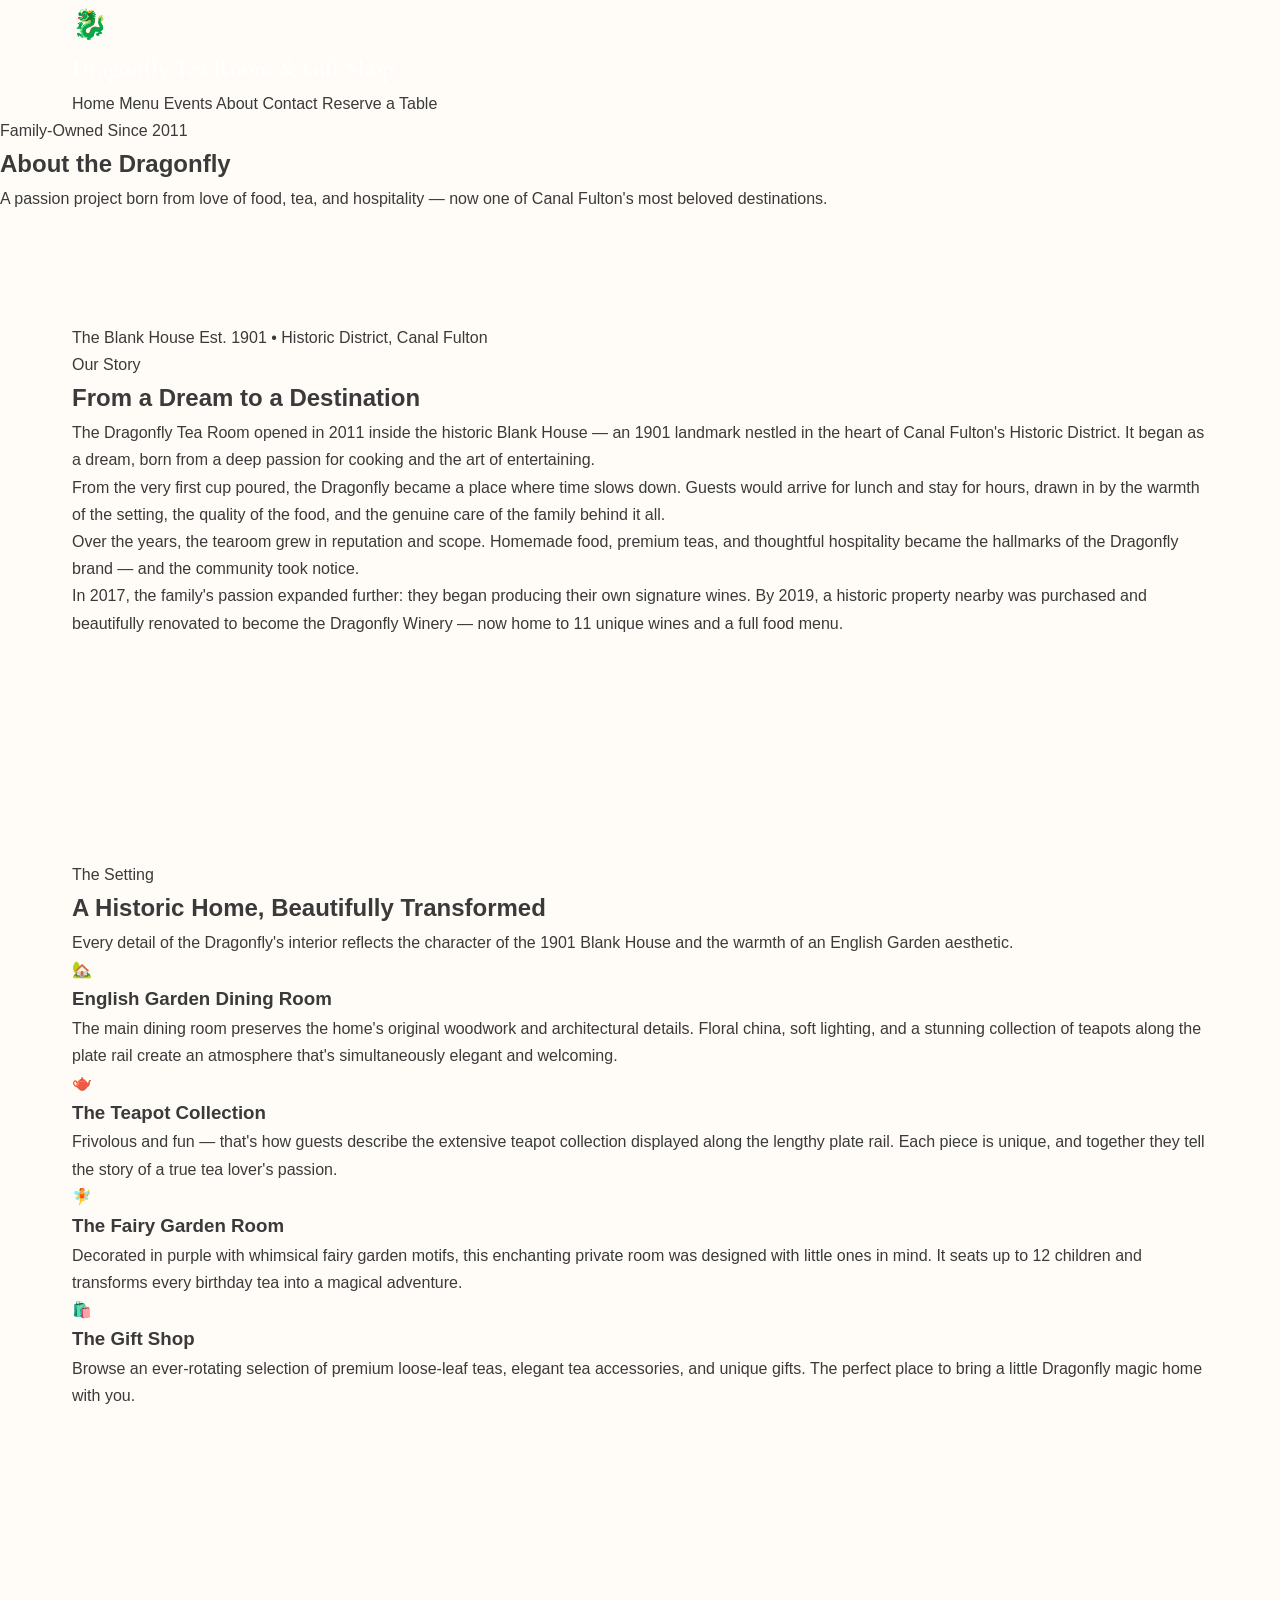
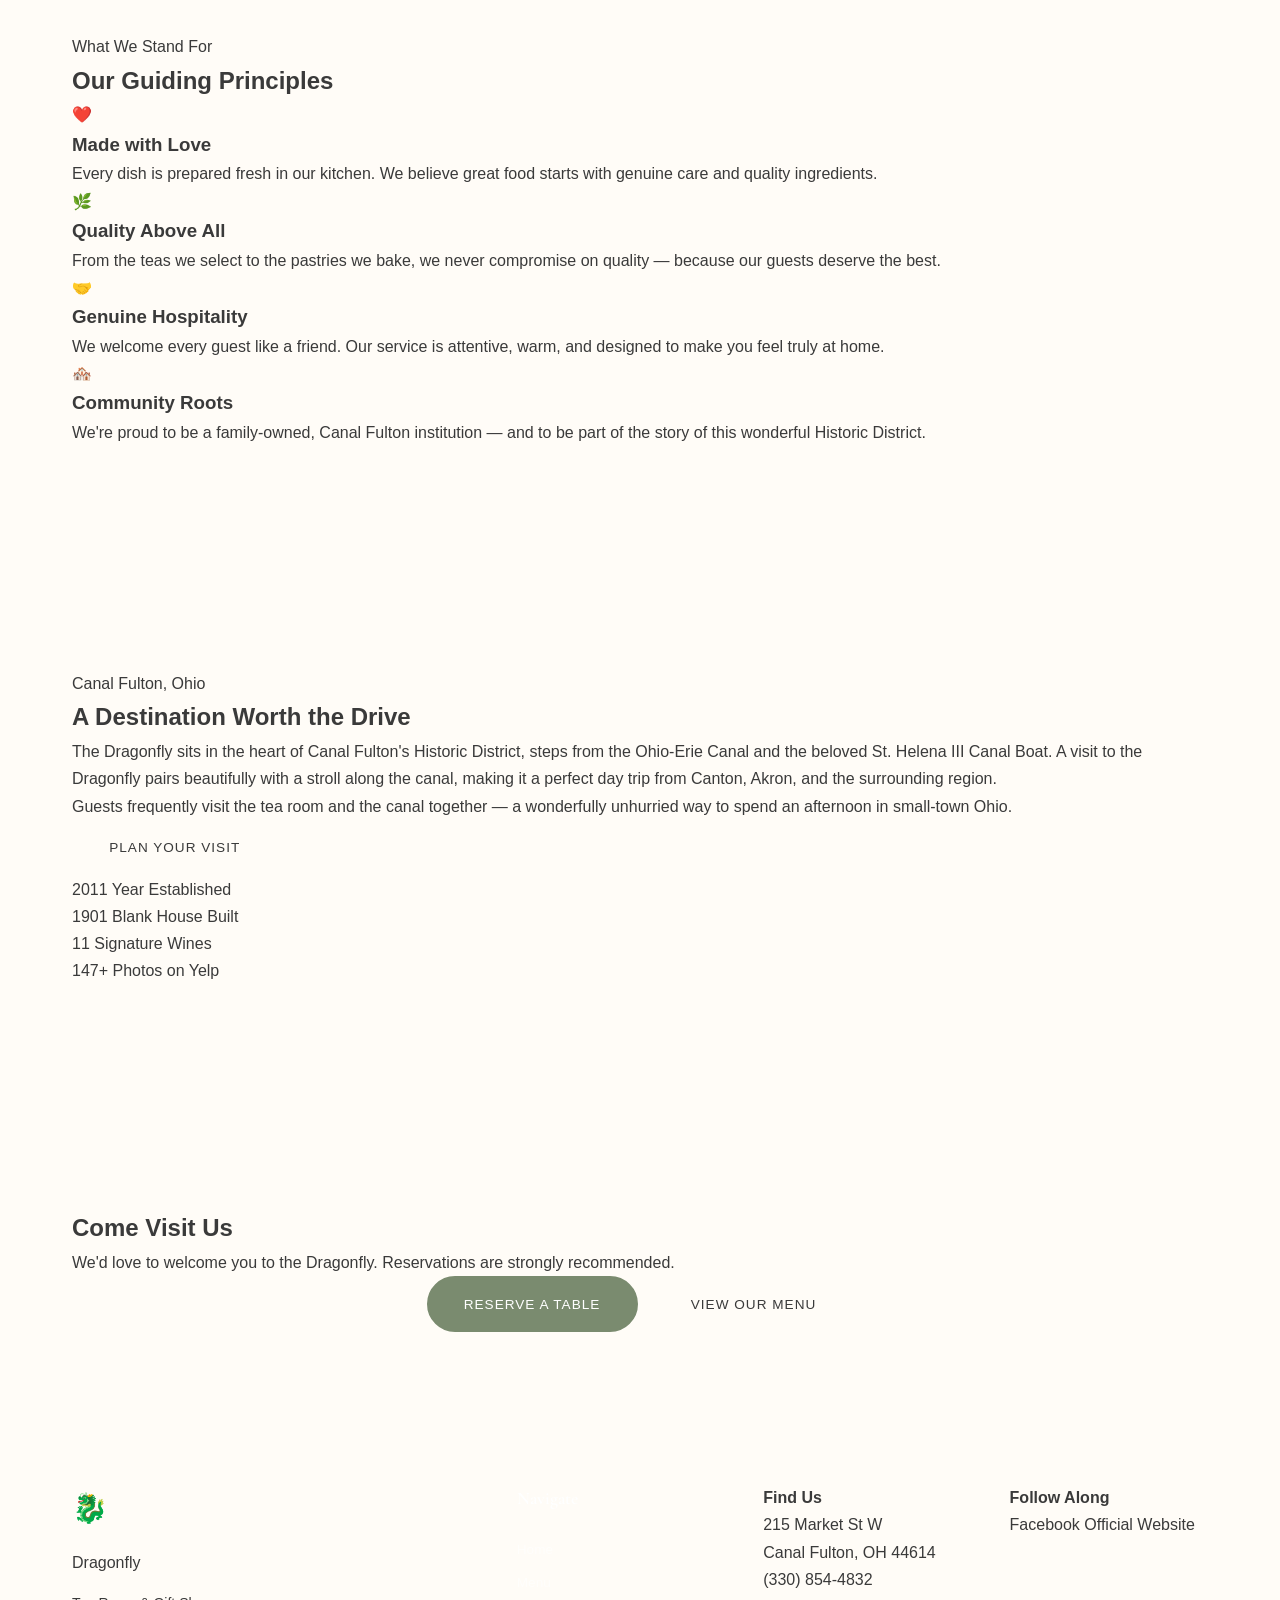
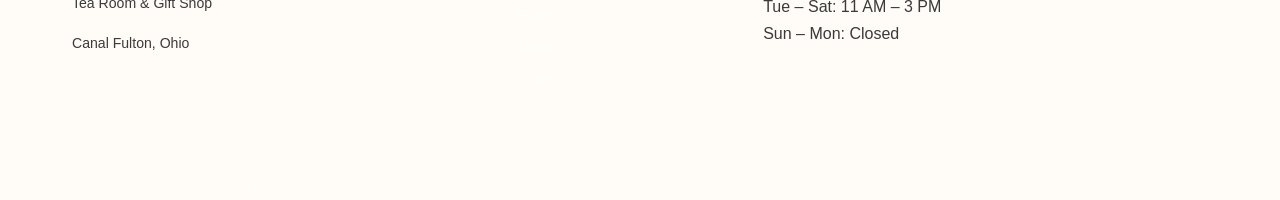
<file: about.html>
<!DOCTYPE html>
<html lang="en">
<head>
  <meta charset="UTF-8" />
  <meta name="viewport" content="width=device-width, initial-scale=1.0" />
  <title>About Us | Dragonfly Tea Room & Gift Shop</title>
  <link rel="stylesheet" href="styles.css" />
  <link rel="preconnect" href="https://fonts.googleapis.com" />
  <link rel="preconnect" href="https://fonts.gstatic.com" crossorigin />
  <link href="https://fonts.googleapis.com/css2?family=Cormorant+Garamond:ital,wght@0,300;0,400;0,600;1,300;1,400&family=Lato:wght@300;400;700&display=swap" rel="stylesheet" />
</head>
<body>

  <!-- Navigation -->
  <header class="site-header">
    <div class="container">
      <a href="index.html" class="logo">
        <span class="logo-icon">🐉</span>
        <div class="logo-text">
          <span class="logo-name">Dragonfly</span>
          <span class="logo-sub">Tea Room &amp; Gift Shop</span>
        </div>
      </a>
      <button class="nav-toggle" id="navToggle" aria-label="Toggle navigation">&#9776;</button>
      <nav class="site-nav" id="siteNav">
        <a href="index.html">Home</a>
        <a href="menu.html">Menu</a>
        <a href="events.html">Events</a>
        <a href="about.html" class="active">About</a>
        <a href="contact.html">Contact</a>
        <a href="contact.html" class="nav-cta">Reserve a Table</a>
      </nav>
    </div>
  </header>

  <!-- Page Hero -->
  <section class="page-hero">
    <div class="page-hero-content">
      <p class="section-eyebrow">Family-Owned Since 2011</p>
      <h1>About the Dragonfly</h1>
      <p>A passion project born from love of food, tea, and hospitality — now one of Canal Fulton's most beloved destinations.</p>
    </div>
  </section>

  <!-- Our Story -->
  <section class="section">
    <div class="container two-col">
      <div class="about-image-wrap">
        <div class="about-image-placeholder tall">
          <span>The Blank House</span>
          <span class="subtitle-sm">Est. 1901 &bull; Historic District, Canal Fulton</span>
        </div>
      </div>
      <div class="about-text">
        <p class="section-eyebrow">Our Story</p>
        <h2>From a Dream to a Destination</h2>
        <p>The Dragonfly Tea Room opened in 2011 inside the historic Blank House — an 1901 landmark nestled in the heart of Canal Fulton's Historic District. It began as a dream, born from a deep passion for cooking and the art of entertaining.</p>
        <p>From the very first cup poured, the Dragonfly became a place where time slows down. Guests would arrive for lunch and stay for hours, drawn in by the warmth of the setting, the quality of the food, and the genuine care of the family behind it all.</p>
        <p>Over the years, the tearoom grew in reputation and scope. Homemade food, premium teas, and thoughtful hospitality became the hallmarks of the Dragonfly brand — and the community took notice.</p>
        <p>In 2017, the family's passion expanded further: they began producing their own signature wines. By 2019, a historic property nearby was purchased and beautifully renovated to become the Dragonfly Winery — now home to 11 unique wines and a full food menu.</p>
      </div>
    </div>
  </section>

  <!-- The Space -->
  <section class="section bg-soft">
    <div class="container">
      <p class="section-eyebrow center">The Setting</p>
      <h2 class="center">A Historic Home, Beautifully Transformed</h2>
      <p class="center subtext">Every detail of the Dragonfly's interior reflects the character of the 1901 Blank House and the warmth of an English Garden aesthetic.</p>

      <div class="space-grid">
        <div class="space-feature">
          <div class="space-icon">🏡</div>
          <h3>English Garden Dining Room</h3>
          <p>The main dining room preserves the home's original woodwork and architectural details. Floral china, soft lighting, and a stunning collection of teapots along the plate rail create an atmosphere that's simultaneously elegant and welcoming.</p>
        </div>
        <div class="space-feature">
          <div class="space-icon">🫖</div>
          <h3>The Teapot Collection</h3>
          <p>Frivolous and fun — that's how guests describe the extensive teapot collection displayed along the lengthy plate rail. Each piece is unique, and together they tell the story of a true tea lover's passion.</p>
        </div>
        <div class="space-feature">
          <div class="space-icon">🧚</div>
          <h3>The Fairy Garden Room</h3>
          <p>Decorated in purple with whimsical fairy garden motifs, this enchanting private room was designed with little ones in mind. It seats up to 12 children and transforms every birthday tea into a magical adventure.</p>
        </div>
        <div class="space-feature">
          <div class="space-icon">🛍️</div>
          <h3>The Gift Shop</h3>
          <p>Browse an ever-rotating selection of premium loose-leaf teas, elegant tea accessories, and unique gifts. The perfect place to bring a little Dragonfly magic home with you.</p>
        </div>
      </div>
    </div>
  </section>

  <!-- Values -->
  <section class="section">
    <div class="container center">
      <p class="section-eyebrow">What We Stand For</p>
      <h2>Our Guiding Principles</h2>
      <div class="values-grid">
        <div class="value-item">
          <span class="value-icon">❤️</span>
          <h3>Made with Love</h3>
          <p>Every dish is prepared fresh in our kitchen. We believe great food starts with genuine care and quality ingredients.</p>
        </div>
        <div class="value-item">
          <span class="value-icon">🌿</span>
          <h3>Quality Above All</h3>
          <p>From the teas we select to the pastries we bake, we never compromise on quality — because our guests deserve the best.</p>
        </div>
        <div class="value-item">
          <span class="value-icon">🤝</span>
          <h3>Genuine Hospitality</h3>
          <p>We welcome every guest like a friend. Our service is attentive, warm, and designed to make you feel truly at home.</p>
        </div>
        <div class="value-item">
          <span class="value-icon">🏘️</span>
          <h3>Community Roots</h3>
          <p>We're proud to be a family-owned, Canal Fulton institution — and to be part of the story of this wonderful Historic District.</p>
        </div>
      </div>
    </div>
  </section>

  <!-- Location Context -->
  <section class="section bg-soft">
    <div class="container two-col-narrow">
      <div>
        <p class="section-eyebrow">Canal Fulton, Ohio</p>
        <h2>A Destination Worth the Drive</h2>
        <p>The Dragonfly sits in the heart of Canal Fulton's Historic District, steps from the Ohio-Erie Canal and the beloved St. Helena III Canal Boat. A visit to the Dragonfly pairs beautifully with a stroll along the canal, making it a perfect day trip from Canton, Akron, and the surrounding region.</p>
        <p>Guests frequently visit the tea room and the canal together — a wonderfully unhurried way to spend an afternoon in small-town Ohio.</p>
        <a href="contact.html" class="btn btn-secondary">Plan Your Visit</a>
      </div>
      <div class="location-facts">
        <div class="location-fact">
          <span class="fact-num">2011</span>
          <span>Year Established</span>
        </div>
        <div class="location-fact">
          <span class="fact-num">1901</span>
          <span>Blank House Built</span>
        </div>
        <div class="location-fact">
          <span class="fact-num">11</span>
          <span>Signature Wines</span>
        </div>
        <div class="location-fact">
          <span class="fact-num">147+</span>
          <span>Photos on Yelp</span>
        </div>
      </div>
    </div>
  </section>

  <!-- CTA -->
  <section class="section cta-section">
    <div class="container center">
      <h2>Come Visit Us</h2>
      <p>We'd love to welcome you to the Dragonfly. Reservations are strongly recommended.</p>
      <div class="hero-buttons">
        <a href="contact.html" class="btn btn-primary">Reserve a Table</a>
        <a href="menu.html" class="btn btn-outline-dark">View Our Menu</a>
      </div>
    </div>
  </section>

  <!-- Footer -->
  <footer class="site-footer">
    <div class="container footer-grid">
      <div class="footer-brand">
        <span class="logo-icon">🐉</span>
        <span class="logo-name">Dragonfly</span>
        <p>Tea Room &amp; Gift Shop</p>
        <p>Canal Fulton, Ohio</p>
      </div>
      <div class="footer-links">
        <h4>Navigate</h4>
        <a href="index.html">Home</a>
        <a href="menu.html">Menu</a>
        <a href="events.html">Events</a>
        <a href="about.html">About</a>
        <a href="contact.html">Contact</a>
      </div>
      <div class="footer-contact">
        <h4>Find Us</h4>
        <p>215 Market St W<br />Canal Fulton, OH 44614</p>
        <p><a href="tel:3308544832">(330) 854-4832</a></p>
        <p>Tue – Sat: 11 AM – 3 PM<br />Sun – Mon: Closed</p>
      </div>
      <div class="footer-social">
        <h4>Follow Along</h4>
        <a href="https://www.facebook.com/p/Dragonfly-Tea-Room-Gift-Shop-100063702302288/" target="_blank" rel="noopener">Facebook</a>
        <a href="https://www.dragonflyontheriver.com" target="_blank" rel="noopener">Official Website</a>
      </div>
    </div>
    <div class="footer-bottom">
      <p>&copy; 2025 Dragonfly Tea Room &amp; Gift Shop. All rights reserved.</p>
    </div>
  </footer>

  <script src="script.js"></script>
</body>
</html>
</file>
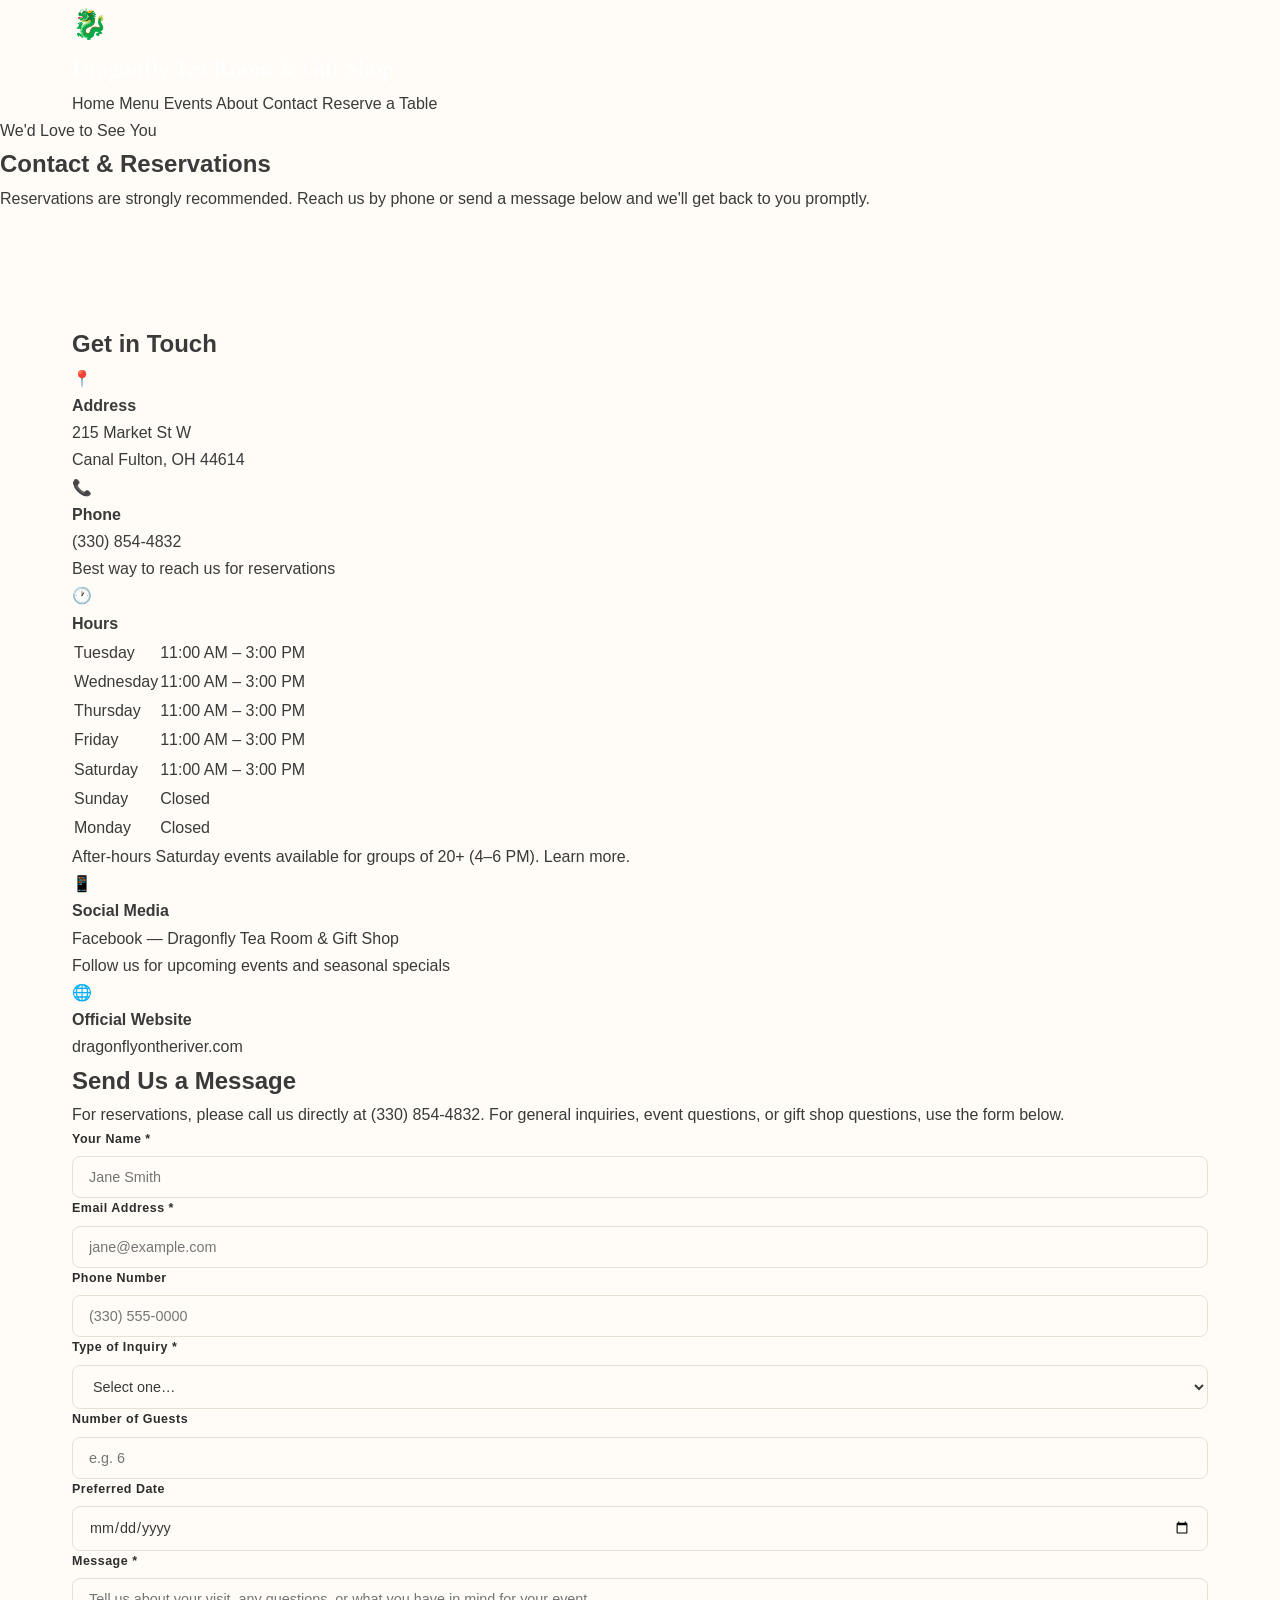
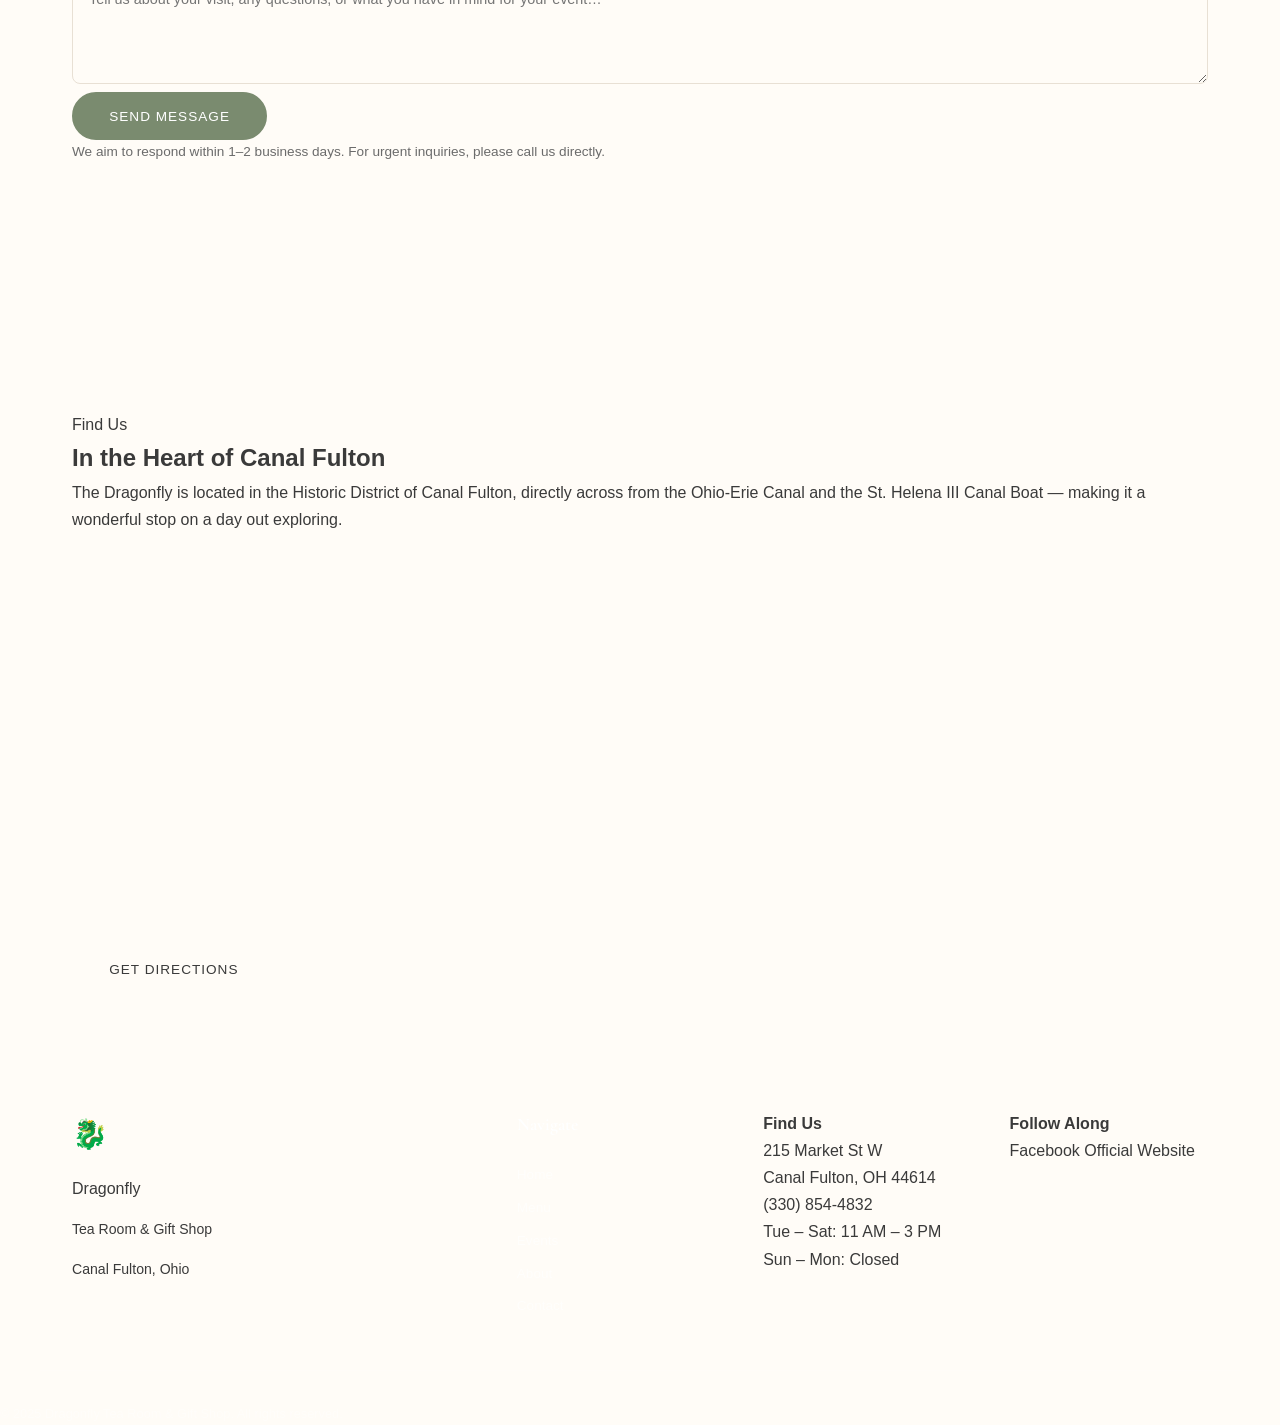
<file: contact.html>
<!DOCTYPE html>
<html lang="en">
<head>
  <meta charset="UTF-8" />
  <meta name="viewport" content="width=device-width, initial-scale=1.0" />
  <title>Contact & Reservations | Dragonfly Tea Room & Gift Shop</title>
  <link rel="stylesheet" href="styles.css" />
  <link rel="preconnect" href="https://fonts.googleapis.com" />
  <link rel="preconnect" href="https://fonts.gstatic.com" crossorigin />
  <link href="https://fonts.googleapis.com/css2?family=Cormorant+Garamond:ital,wght@0,300;0,400;0,600;1,300;1,400&family=Lato:wght@300;400;700&display=swap" rel="stylesheet" />
</head>
<body>

  <!-- Navigation -->
  <header class="site-header">
    <div class="container">
      <a href="index.html" class="logo">
        <span class="logo-icon">🐉</span>
        <div class="logo-text">
          <span class="logo-name">Dragonfly</span>
          <span class="logo-sub">Tea Room &amp; Gift Shop</span>
        </div>
      </a>
      <button class="nav-toggle" id="navToggle" aria-label="Toggle navigation">&#9776;</button>
      <nav class="site-nav" id="siteNav">
        <a href="index.html">Home</a>
        <a href="menu.html">Menu</a>
        <a href="events.html">Events</a>
        <a href="about.html">About</a>
        <a href="contact.html" class="active">Contact</a>
        <a href="contact.html" class="nav-cta">Reserve a Table</a>
      </nav>
    </div>
  </header>

  <!-- Page Hero -->
  <section class="page-hero">
    <div class="page-hero-content">
      <p class="section-eyebrow">We'd Love to See You</p>
      <h1>Contact &amp; Reservations</h1>
      <p>Reservations are strongly recommended. Reach us by phone or send a message below and we'll get back to you promptly.</p>
    </div>
  </section>

  <!-- Contact Section -->
  <section class="section">
    <div class="container contact-layout">

      <!-- Contact Info -->
      <div class="contact-info">
        <h2>Get in Touch</h2>

        <div class="contact-detail">
          <div class="contact-detail-icon">📍</div>
          <div>
            <strong>Address</strong>
            <p>215 Market St W<br />Canal Fulton, OH 44614</p>
          </div>
        </div>

        <div class="contact-detail">
          <div class="contact-detail-icon">📞</div>
          <div>
            <strong>Phone</strong>
            <p><a href="tel:3308544832">(330) 854-4832</a></p>
            <p class="small-note">Best way to reach us for reservations</p>
          </div>
        </div>

        <div class="contact-detail">
          <div class="contact-detail-icon">🕐</div>
          <div>
            <strong>Hours</strong>
            <table class="hours-table">
              <tr><td>Tuesday</td><td>11:00 AM – 3:00 PM</td></tr>
              <tr><td>Wednesday</td><td>11:00 AM – 3:00 PM</td></tr>
              <tr><td>Thursday</td><td>11:00 AM – 3:00 PM</td></tr>
              <tr><td>Friday</td><td>11:00 AM – 3:00 PM</td></tr>
              <tr><td>Saturday</td><td>11:00 AM – 3:00 PM</td></tr>
              <tr class="closed-row"><td>Sunday</td><td>Closed</td></tr>
              <tr class="closed-row"><td>Monday</td><td>Closed</td></tr>
            </table>
            <p class="small-note">After-hours Saturday events available for groups of 20+ (4–6 PM). <a href="events.html">Learn more.</a></p>
          </div>
        </div>

        <div class="contact-detail">
          <div class="contact-detail-icon">📱</div>
          <div>
            <strong>Social Media</strong>
            <p><a href="https://www.facebook.com/p/Dragonfly-Tea-Room-Gift-Shop-100063702302288/" target="_blank" rel="noopener">Facebook — Dragonfly Tea Room &amp; Gift Shop</a></p>
            <p class="small-note">Follow us for upcoming events and seasonal specials</p>
          </div>
        </div>

        <div class="contact-detail">
          <div class="contact-detail-icon">🌐</div>
          <div>
            <strong>Official Website</strong>
            <p><a href="https://www.dragonflyontheriver.com" target="_blank" rel="noopener">dragonflyontheriver.com</a></p>
          </div>
        </div>
      </div>

      <!-- Contact Form -->
      <div class="contact-form-wrap">
        <h2>Send Us a Message</h2>
        <p>For reservations, please call us directly at <a href="tel:3308544832">(330) 854-4832</a>. For general inquiries, event questions, or gift shop questions, use the form below.</p>

        <form class="contact-form" id="contactForm">
          <div class="form-group">
            <label for="name">Your Name *</label>
            <input type="text" id="name" name="name" required placeholder="Jane Smith" />
          </div>
          <div class="form-group">
            <label for="email">Email Address *</label>
            <input type="email" id="email" name="email" required placeholder="jane@example.com" />
          </div>
          <div class="form-group">
            <label for="phone">Phone Number</label>
            <input type="tel" id="phone" name="phone" placeholder="(330) 555-0000" />
          </div>
          <div class="form-group">
            <label for="inquiry">Type of Inquiry *</label>
            <select id="inquiry" name="inquiry" required>
              <option value="" disabled selected>Select one…</option>
              <option value="reservation">Table Reservation</option>
              <option value="private-party">Private Party / Event</option>
              <option value="birthday">Children's Birthday Party</option>
              <option value="bridal">Bridal / Baby Shower</option>
              <option value="gift-shop">Gift Shop Question</option>
              <option value="general">General Question</option>
            </select>
          </div>
          <div class="form-group">
            <label for="guests">Number of Guests</label>
            <input type="number" id="guests" name="guests" min="1" max="100" placeholder="e.g. 6" />
          </div>
          <div class="form-group">
            <label for="date">Preferred Date</label>
            <input type="date" id="date" name="date" />
          </div>
          <div class="form-group full-width">
            <label for="message">Message *</label>
            <textarea id="message" name="message" required rows="5" placeholder="Tell us about your visit, any questions, or what you have in mind for your event…"></textarea>
          </div>
          <button type="submit" class="btn btn-primary full-width">Send Message</button>
          <p class="form-note">We aim to respond within 1–2 business days. For urgent inquiries, please call us directly.</p>
        </form>
        <div class="form-success" id="formSuccess" style="display:none;">
          <div class="success-icon">✅</div>
          <h3>Message Sent!</h3>
          <p>Thank you for reaching out. We'll be in touch soon. In the meantime, feel free to call us at <a href="tel:3308544832">(330) 854-4832</a>.</p>
        </div>
      </div>

    </div>
  </section>

  <!-- Map Placeholder -->
  <section class="section bg-soft">
    <div class="container">
      <p class="section-eyebrow center">Find Us</p>
      <h2 class="center">In the Heart of Canal Fulton</h2>
      <p class="center subtext">The Dragonfly is located in the Historic District of Canal Fulton, directly across from the Ohio-Erie Canal and the St. Helena III Canal Boat — making it a wonderful stop on a day out exploring.</p>
      <div class="map-container">
        <iframe
          src="https://www.google.com/maps/embed?pb=!1m18!1m12!1m3!1d2994.2!2d-81.5936!3d40.8884!2m3!1f0!2f0!3f0!3m2!1i1024!2i768!4f13.1!3m3!1m2!1s0x8836c1f1a5b1a5a5%3A0x1234567890!2s215+Market+St+W%2C+Canal+Fulton%2C+OH+44614!5e0!3m2!1sen!2sus!4v1234567890"
          width="100%"
          height="400"
          style="border:0;"
          allowfullscreen=""
          loading="lazy"
          referrerpolicy="no-referrer-when-downgrade"
          title="Map to Dragonfly Tea Room, 215 Market St W, Canal Fulton, OH 44614">
        </iframe>
      </div>
      <div class="directions-note center mt-1">
        <a href="https://maps.google.com/?q=215+Market+St+W,+Canal+Fulton,+OH+44614" target="_blank" rel="noopener" class="btn btn-secondary">Get Directions</a>
      </div>
    </div>
  </section>

  <!-- Footer -->
  <footer class="site-footer">
    <div class="container footer-grid">
      <div class="footer-brand">
        <span class="logo-icon">🐉</span>
        <span class="logo-name">Dragonfly</span>
        <p>Tea Room &amp; Gift Shop</p>
        <p>Canal Fulton, Ohio</p>
      </div>
      <div class="footer-links">
        <h4>Navigate</h4>
        <a href="index.html">Home</a>
        <a href="menu.html">Menu</a>
        <a href="events.html">Events</a>
        <a href="about.html">About</a>
        <a href="contact.html">Contact</a>
      </div>
      <div class="footer-contact">
        <h4>Find Us</h4>
        <p>215 Market St W<br />Canal Fulton, OH 44614</p>
        <p><a href="tel:3308544832">(330) 854-4832</a></p>
        <p>Tue – Sat: 11 AM – 3 PM<br />Sun – Mon: Closed</p>
      </div>
      <div class="footer-social">
        <h4>Follow Along</h4>
        <a href="https://www.facebook.com/p/Dragonfly-Tea-Room-Gift-Shop-100063702302288/" target="_blank" rel="noopener">Facebook</a>
        <a href="https://www.dragonflyontheriver.com" target="_blank" rel="noopener">Official Website</a>
      </div>
    </div>
    <div class="footer-bottom">
      <p>&copy; 2025 Dragonfly Tea Room &amp; Gift Shop. All rights reserved.</p>
    </div>
  </footer>

  <script src="script.js"></script>
</body>
</html>
</file>
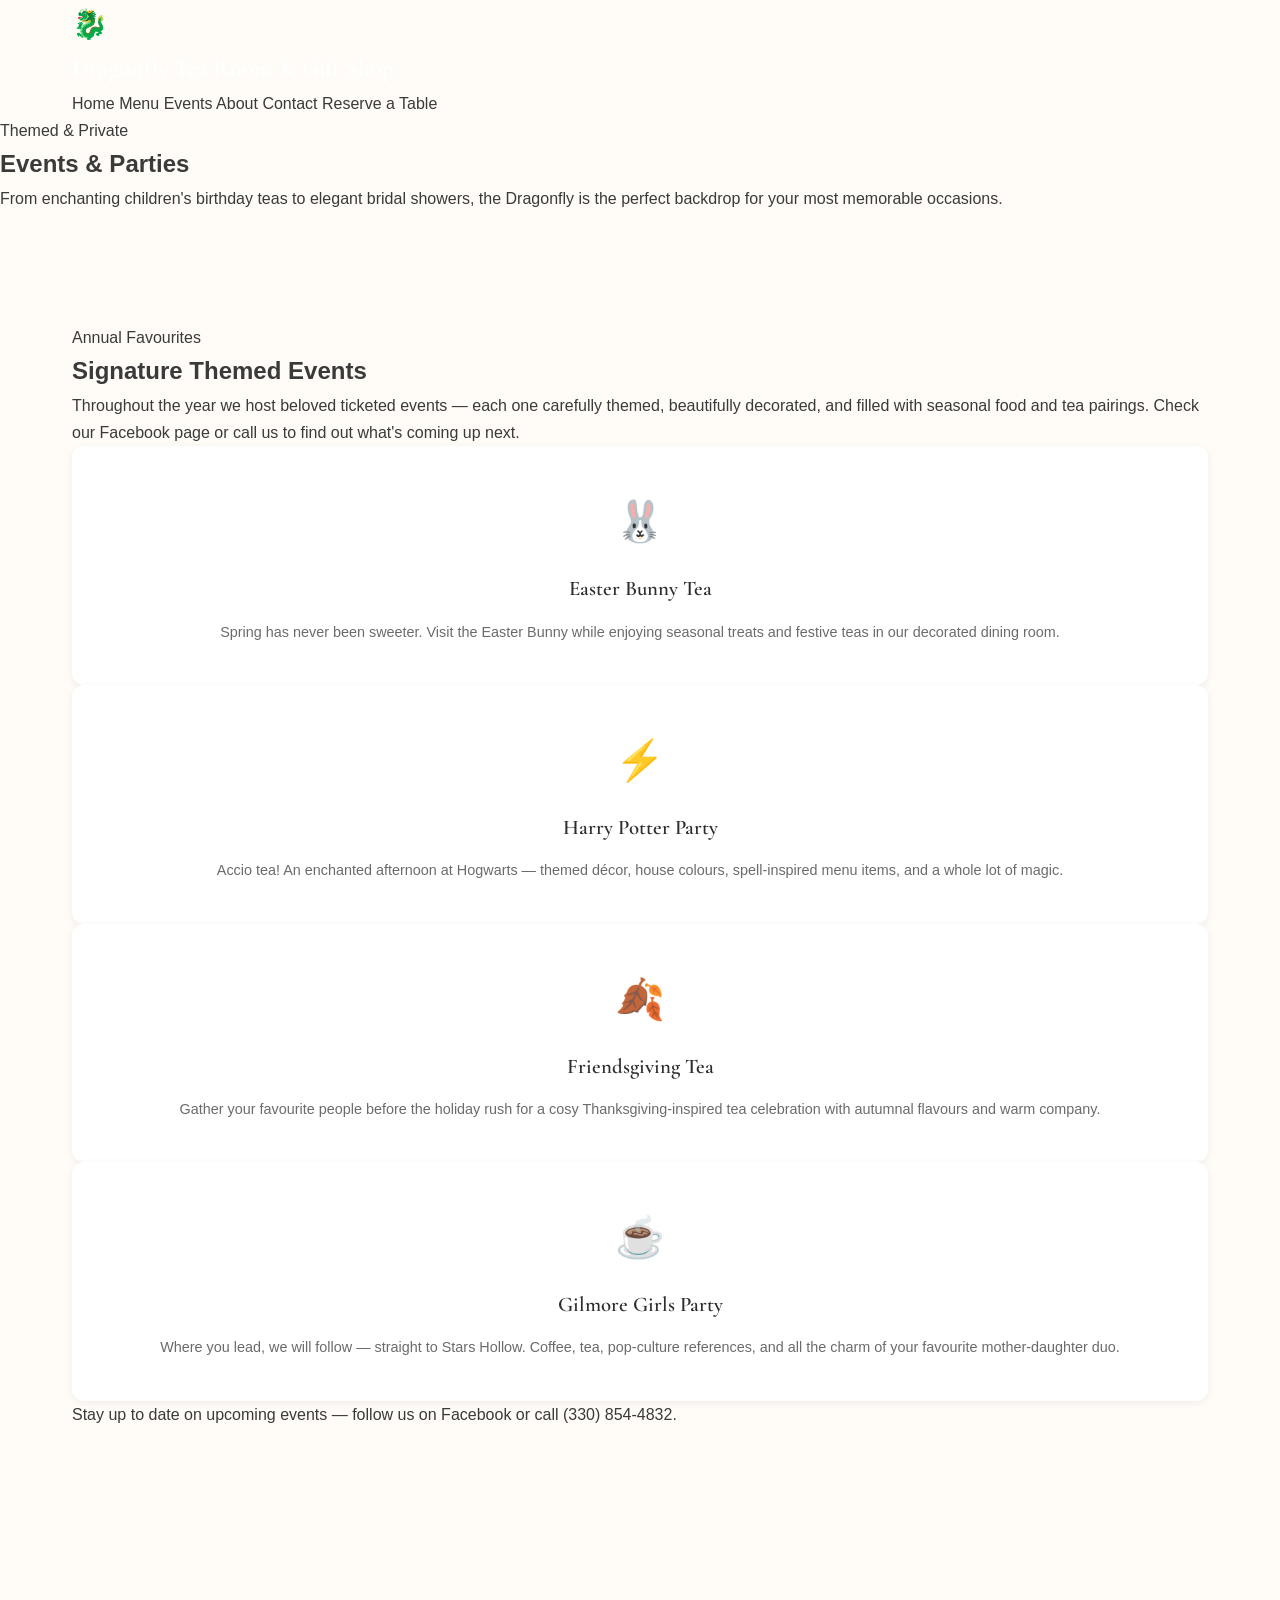
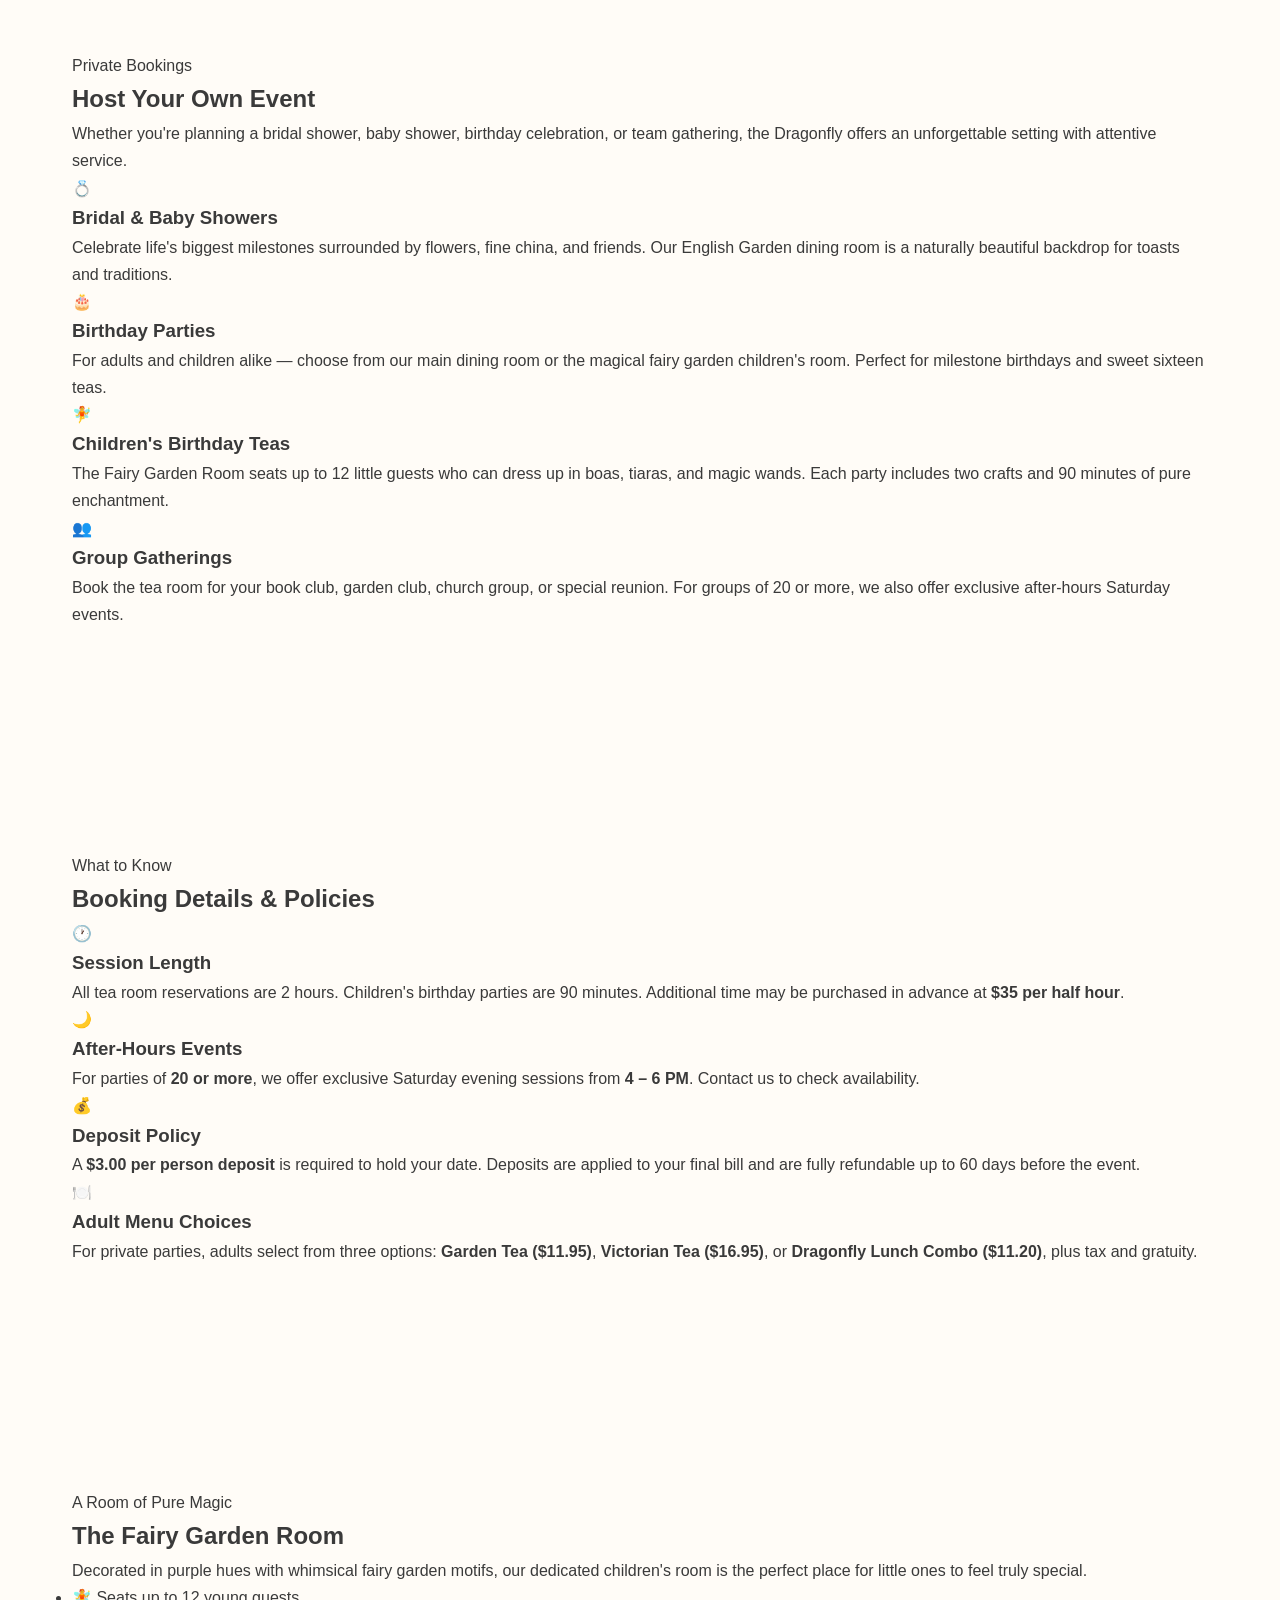
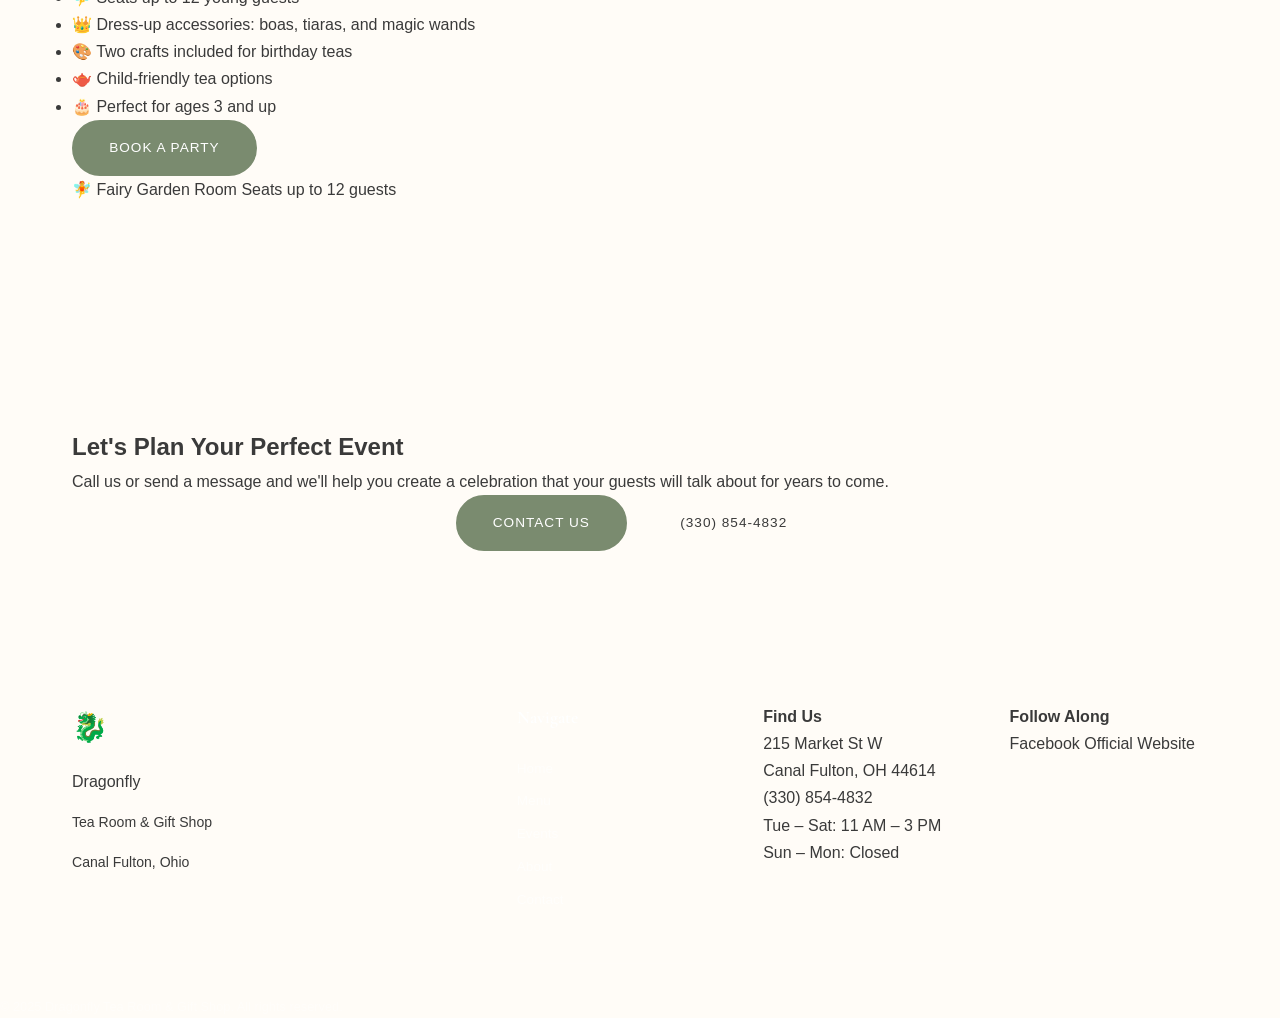
<file: events.html>
<!DOCTYPE html>
<html lang="en">
<head>
  <meta charset="UTF-8" />
  <meta name="viewport" content="width=device-width, initial-scale=1.0" />
  <title>Events & Private Parties | Dragonfly Tea Room & Gift Shop</title>
  <link rel="stylesheet" href="styles.css" />
  <link rel="preconnect" href="https://fonts.googleapis.com" />
  <link rel="preconnect" href="https://fonts.gstatic.com" crossorigin />
  <link href="https://fonts.googleapis.com/css2?family=Cormorant+Garamond:ital,wght@0,300;0,400;0,600;1,300;1,400&family=Lato:wght@300;400;700&display=swap" rel="stylesheet" />
</head>
<body>

  <!-- Navigation -->
  <header class="site-header">
    <div class="container">
      <a href="index.html" class="logo">
        <span class="logo-icon">🐉</span>
        <div class="logo-text">
          <span class="logo-name">Dragonfly</span>
          <span class="logo-sub">Tea Room &amp; Gift Shop</span>
        </div>
      </a>
      <button class="nav-toggle" id="navToggle" aria-label="Toggle navigation">&#9776;</button>
      <nav class="site-nav" id="siteNav">
        <a href="index.html">Home</a>
        <a href="menu.html">Menu</a>
        <a href="events.html" class="active">Events</a>
        <a href="about.html">About</a>
        <a href="contact.html">Contact</a>
        <a href="contact.html" class="nav-cta">Reserve a Table</a>
      </nav>
    </div>
  </header>

  <!-- Page Hero -->
  <section class="page-hero">
    <div class="page-hero-content">
      <p class="section-eyebrow">Themed &amp; Private</p>
      <h1>Events &amp; Parties</h1>
      <p>From enchanting children's birthday teas to elegant bridal showers, the Dragonfly is the perfect backdrop for your most memorable occasions.</p>
    </div>
  </section>

  <!-- Signature Events -->
  <section class="section">
    <div class="container">
      <p class="section-eyebrow center">Annual Favourites</p>
      <h2 class="center">Signature Themed Events</h2>
      <p class="center subtext">Throughout the year we host beloved ticketed events — each one carefully themed, beautifully decorated, and filled with seasonal food and tea pairings. Check our Facebook page or call us to find out what's coming up next.</p>

      <div class="event-grid">
        <div class="event-card">
          <div class="event-icon">🐰</div>
          <h3>Easter Bunny Tea</h3>
          <p>Spring has never been sweeter. Visit the Easter Bunny while enjoying seasonal treats and festive teas in our decorated dining room.</p>
        </div>
        <div class="event-card">
          <div class="event-icon">⚡</div>
          <h3>Harry Potter Party</h3>
          <p>Accio tea! An enchanted afternoon at Hogwarts — themed décor, house colours, spell-inspired menu items, and a whole lot of magic.</p>
        </div>
        <div class="event-card">
          <div class="event-icon">🍂</div>
          <h3>Friendsgiving Tea</h3>
          <p>Gather your favourite people before the holiday rush for a cosy Thanksgiving-inspired tea celebration with autumnal flavours and warm company.</p>
        </div>
        <div class="event-card">
          <div class="event-icon">☕</div>
          <h3>Gilmore Girls Party</h3>
          <p>Where you lead, we will follow — straight to Stars Hollow. Coffee, tea, pop-culture references, and all the charm of your favourite mother-daughter duo.</p>
        </div>
      </div>

      <div class="center mt-2">
        <p class="subtext">Stay up to date on upcoming events — follow us on <a href="https://www.facebook.com/p/Dragonfly-Tea-Room-Gift-Shop-100063702302288/" target="_blank" rel="noopener">Facebook</a> or call <a href="tel:3308544832">(330) 854-4832</a>.</p>
      </div>
    </div>
  </section>

  <!-- Private Parties -->
  <section class="section bg-soft">
    <div class="container">
      <p class="section-eyebrow center">Private Bookings</p>
      <h2 class="center">Host Your Own Event</h2>
      <p class="center subtext">Whether you're planning a bridal shower, baby shower, birthday celebration, or team gathering, the Dragonfly offers an unforgettable setting with attentive service.</p>

      <div class="party-type-grid">
        <div class="party-type">
          <div class="party-icon">💍</div>
          <h3>Bridal &amp; Baby Showers</h3>
          <p>Celebrate life's biggest milestones surrounded by flowers, fine china, and friends. Our English Garden dining room is a naturally beautiful backdrop for toasts and traditions.</p>
        </div>
        <div class="party-type">
          <div class="party-icon">🎂</div>
          <h3>Birthday Parties</h3>
          <p>For adults and children alike — choose from our main dining room or the magical fairy garden children's room. Perfect for milestone birthdays and sweet sixteen teas.</p>
        </div>
        <div class="party-type">
          <div class="party-icon">🧚</div>
          <h3>Children's Birthday Teas</h3>
          <p>The Fairy Garden Room seats up to 12 little guests who can dress up in boas, tiaras, and magic wands. Each party includes two crafts and 90 minutes of pure enchantment.</p>
        </div>
        <div class="party-type">
          <div class="party-icon">👥</div>
          <h3>Group Gatherings</h3>
          <p>Book the tea room for your book club, garden club, church group, or special reunion. For groups of 20 or more, we also offer exclusive after-hours Saturday events.</p>
        </div>
      </div>
    </div>
  </section>

  <!-- Booking Details -->
  <section class="section">
    <div class="container">
      <p class="section-eyebrow center">What to Know</p>
      <h2 class="center">Booking Details &amp; Policies</h2>

      <div class="policy-grid">
        <div class="policy-card">
          <div class="policy-icon">🕐</div>
          <h3>Session Length</h3>
          <p>All tea room reservations are 2 hours. Children's birthday parties are 90 minutes. Additional time may be purchased in advance at <strong>$35 per half hour</strong>.</p>
        </div>
        <div class="policy-card">
          <div class="policy-icon">🌙</div>
          <h3>After-Hours Events</h3>
          <p>For parties of <strong>20 or more</strong>, we offer exclusive Saturday evening sessions from <strong>4 – 6 PM</strong>. Contact us to check availability.</p>
        </div>
        <div class="policy-card">
          <div class="policy-icon">💰</div>
          <h3>Deposit Policy</h3>
          <p>A <strong>$3.00 per person deposit</strong> is required to hold your date. Deposits are applied to your final bill and are fully refundable up to 60 days before the event.</p>
        </div>
        <div class="policy-card">
          <div class="policy-icon">🍽️</div>
          <h3>Adult Menu Choices</h3>
          <p>For private parties, adults select from three options: <strong>Garden Tea ($11.95)</strong>, <strong>Victorian Tea ($16.95)</strong>, or <strong>Dragonfly Lunch Combo ($11.20)</strong>, plus tax and gratuity.</p>
        </div>
      </div>
    </div>
  </section>

  <!-- Children's Room Feature -->
  <section class="section bg-soft">
    <div class="container two-col">
      <div class="fairy-room-info">
        <p class="section-eyebrow">A Room of Pure Magic</p>
        <h2>The Fairy Garden Room</h2>
        <p>Decorated in purple hues with whimsical fairy garden motifs, our dedicated children's room is the perfect place for little ones to feel truly special.</p>
        <ul class="fairy-features">
          <li>🧚 Seats up to 12 young guests</li>
          <li>👑 Dress-up accessories: boas, tiaras, and magic wands</li>
          <li>🎨 Two crafts included for birthday teas</li>
          <li>🫖 Child-friendly tea options</li>
          <li>🎂 Perfect for ages 3 and up</li>
        </ul>
        <a href="contact.html" class="btn btn-primary">Book a Party</a>
      </div>
      <div class="fairy-room-visual">
        <div class="visual-placeholder fairy-visual">
          <span>🧚</span>
          <span>Fairy Garden Room</span>
          <span class="subtitle-sm">Seats up to 12 guests</span>
        </div>
      </div>
    </div>
  </section>

  <!-- CTA -->
  <section class="section cta-section">
    <div class="container center">
      <h2>Let's Plan Your Perfect Event</h2>
      <p>Call us or send a message and we'll help you create a celebration that your guests will talk about for years to come.</p>
      <div class="hero-buttons">
        <a href="contact.html" class="btn btn-primary">Contact Us</a>
        <a href="tel:3308544832" class="btn btn-outline-dark">(330) 854-4832</a>
      </div>
    </div>
  </section>

  <!-- Footer -->
  <footer class="site-footer">
    <div class="container footer-grid">
      <div class="footer-brand">
        <span class="logo-icon">🐉</span>
        <span class="logo-name">Dragonfly</span>
        <p>Tea Room &amp; Gift Shop</p>
        <p>Canal Fulton, Ohio</p>
      </div>
      <div class="footer-links">
        <h4>Navigate</h4>
        <a href="index.html">Home</a>
        <a href="menu.html">Menu</a>
        <a href="events.html">Events</a>
        <a href="about.html">About</a>
        <a href="contact.html">Contact</a>
      </div>
      <div class="footer-contact">
        <h4>Find Us</h4>
        <p>215 Market St W<br />Canal Fulton, OH 44614</p>
        <p><a href="tel:3308544832">(330) 854-4832</a></p>
        <p>Tue – Sat: 11 AM – 3 PM<br />Sun – Mon: Closed</p>
      </div>
      <div class="footer-social">
        <h4>Follow Along</h4>
        <a href="https://www.facebook.com/p/Dragonfly-Tea-Room-Gift-Shop-100063702302288/" target="_blank" rel="noopener">Facebook</a>
        <a href="https://www.dragonflyontheriver.com" target="_blank" rel="noopener">Official Website</a>
      </div>
    </div>
    <div class="footer-bottom">
      <p>&copy; 2025 Dragonfly Tea Room &amp; Gift Shop. All rights reserved.</p>
    </div>
  </footer>

  <script src="script.js"></script>
</body>
</html>
</file>
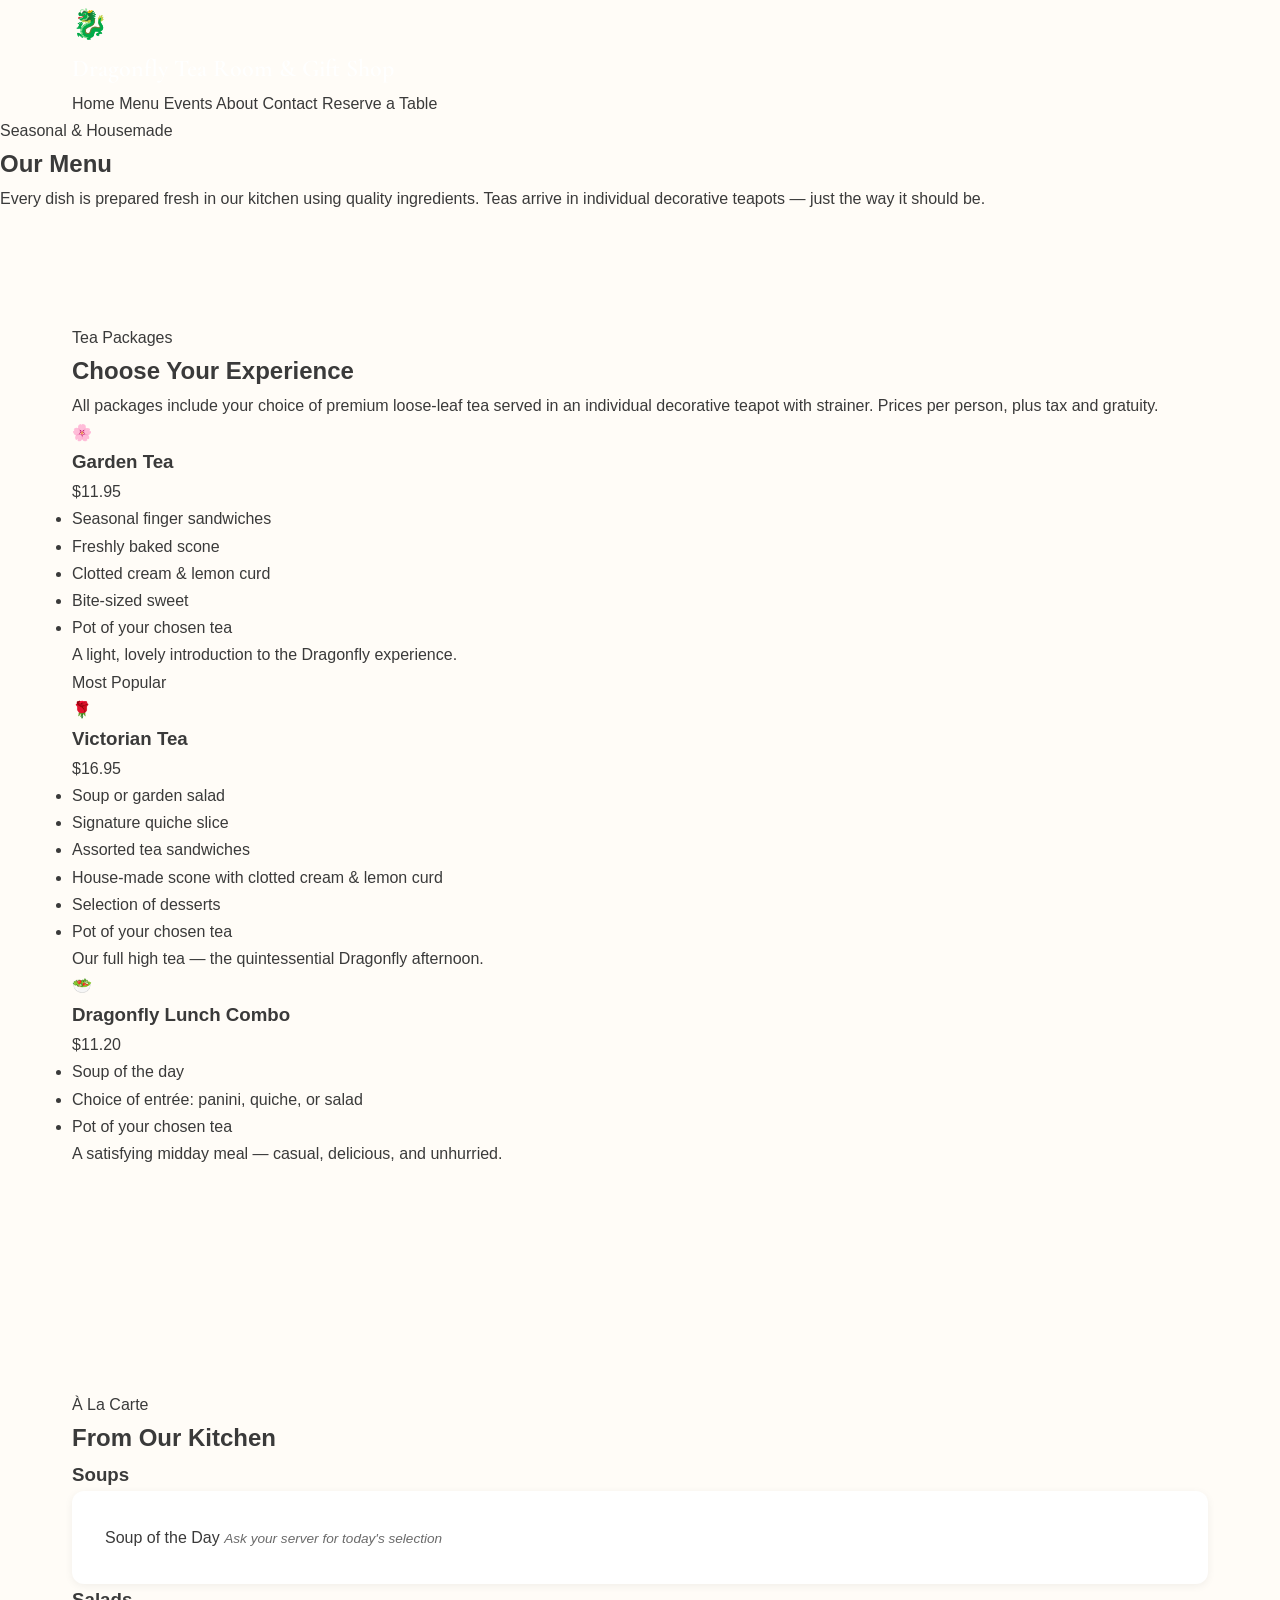
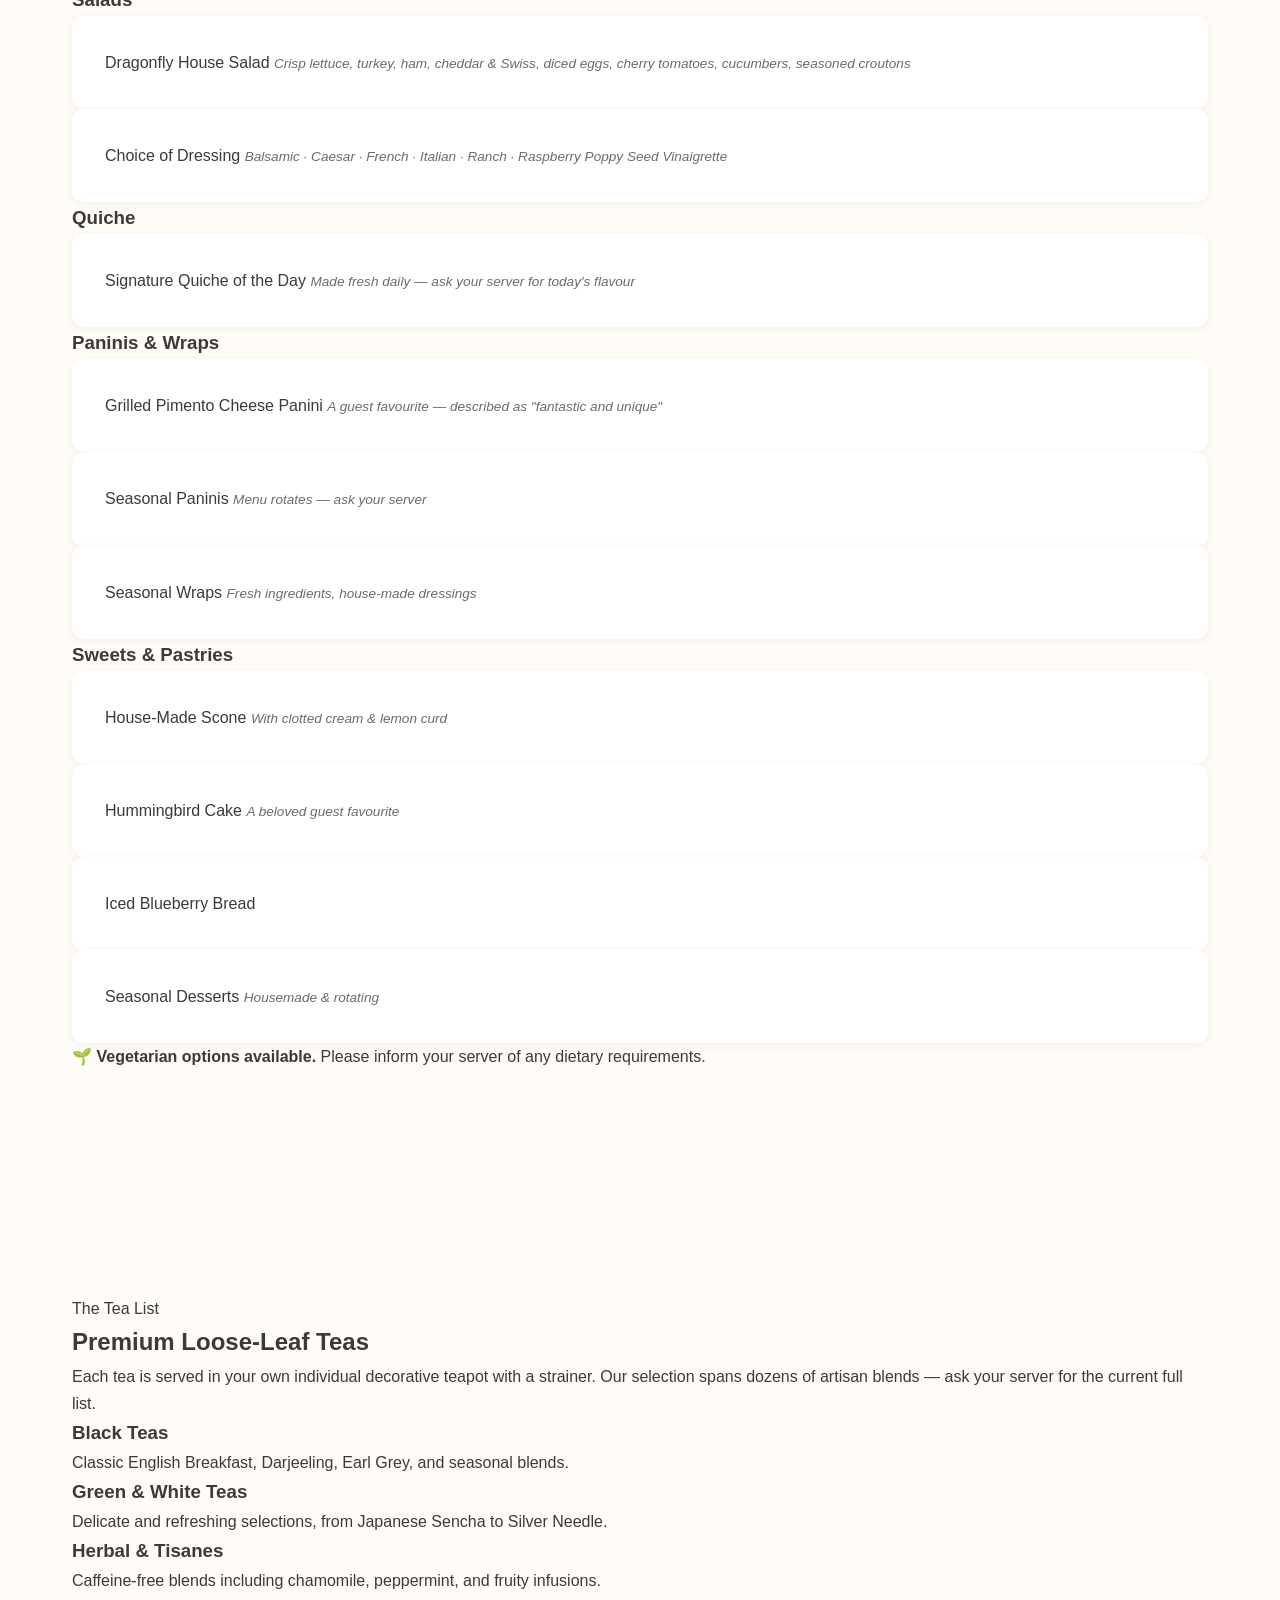
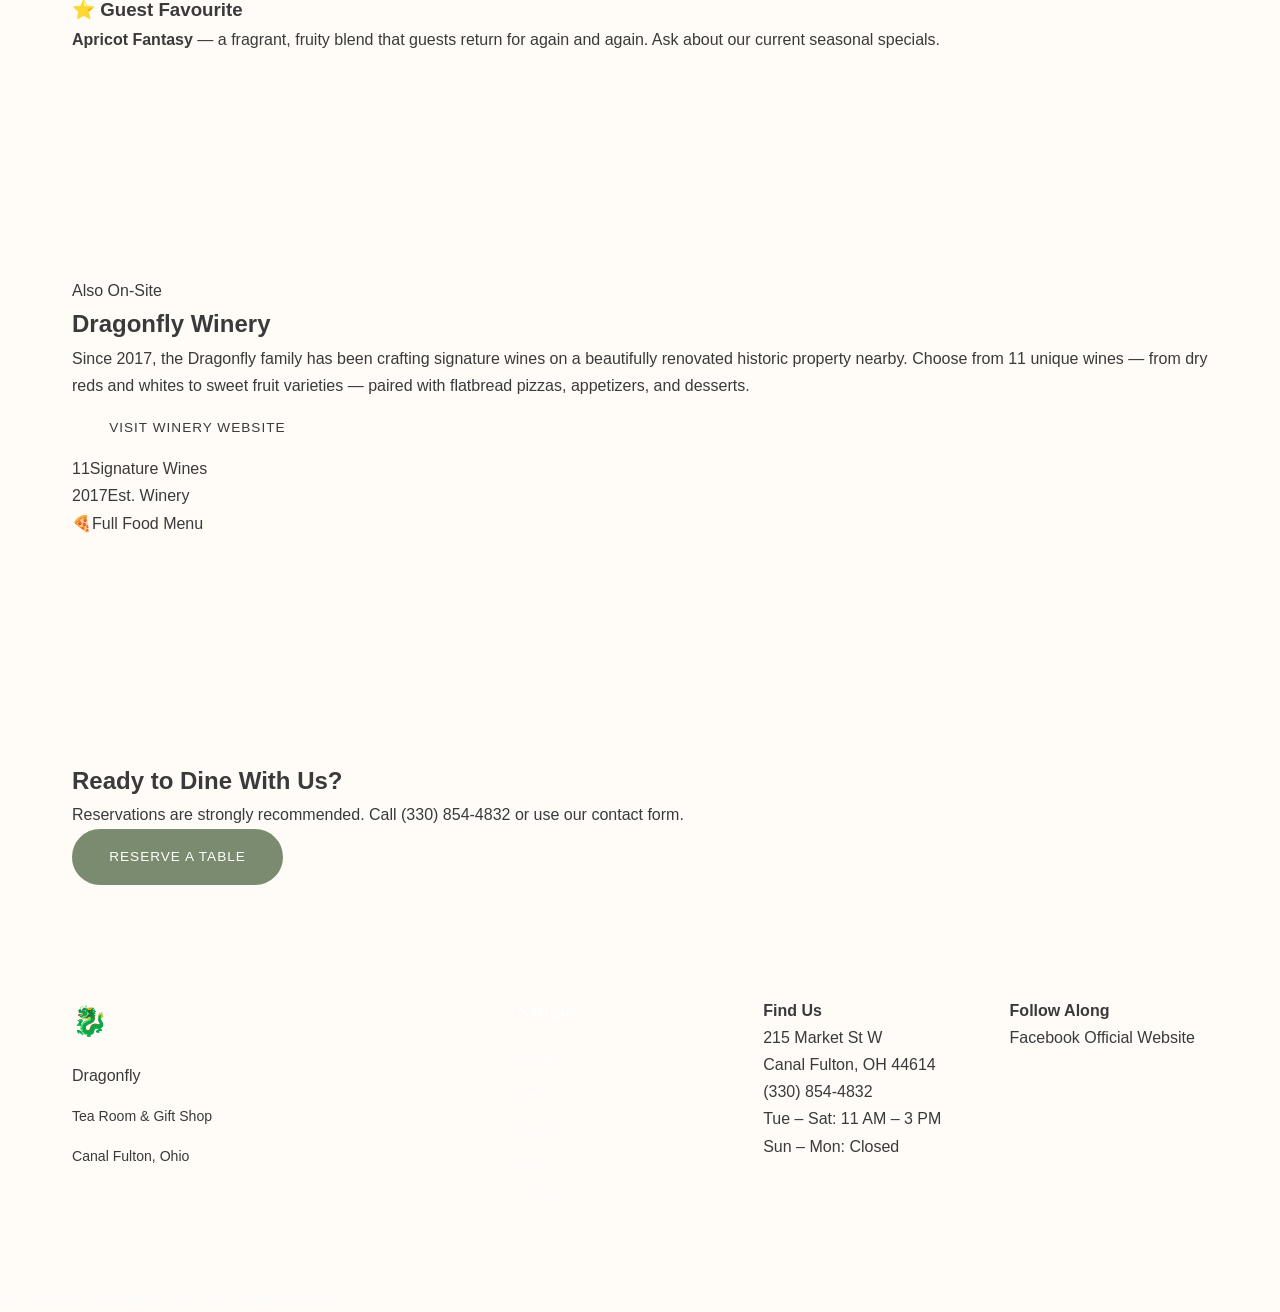
<file: menu.html>
<!DOCTYPE html>
<html lang="en">
<head>
  <meta charset="UTF-8" />
  <meta name="viewport" content="width=device-width, initial-scale=1.0" />
  <title>Menu | Dragonfly Tea Room & Gift Shop</title>
  <link rel="stylesheet" href="styles.css" />
  <link rel="preconnect" href="https://fonts.googleapis.com" />
  <link rel="preconnect" href="https://fonts.gstatic.com" crossorigin />
  <link href="https://fonts.googleapis.com/css2?family=Cormorant+Garamond:ital,wght@0,300;0,400;0,600;1,300;1,400&family=Lato:wght@300;400;700&display=swap" rel="stylesheet" />
</head>
<body>

  <!-- Navigation -->
  <header class="site-header">
    <div class="container">
      <a href="index.html" class="logo">
        <span class="logo-icon">🐉</span>
        <div class="logo-text">
          <span class="logo-name">Dragonfly</span>
          <span class="logo-sub">Tea Room &amp; Gift Shop</span>
        </div>
      </a>
      <button class="nav-toggle" id="navToggle" aria-label="Toggle navigation">&#9776;</button>
      <nav class="site-nav" id="siteNav">
        <a href="index.html">Home</a>
        <a href="menu.html" class="active">Menu</a>
        <a href="events.html">Events</a>
        <a href="about.html">About</a>
        <a href="contact.html">Contact</a>
        <a href="contact.html" class="nav-cta">Reserve a Table</a>
      </nav>
    </div>
  </header>

  <!-- Page Hero -->
  <section class="page-hero">
    <div class="page-hero-content">
      <p class="section-eyebrow">Seasonal &amp; Housemade</p>
      <h1>Our Menu</h1>
      <p>Every dish is prepared fresh in our kitchen using quality ingredients. Teas arrive in individual decorative teapots — just the way it should be.</p>
    </div>
  </section>

  <!-- Tea Packages -->
  <section class="section">
    <div class="container">
      <p class="section-eyebrow center">Tea Packages</p>
      <h2 class="center">Choose Your Experience</h2>
      <p class="center subtext">All packages include your choice of premium loose-leaf tea served in an individual decorative teapot with strainer. Prices per person, plus tax and gratuity.</p>

      <div class="package-grid">

        <div class="package-card">
          <div class="package-header">
            <div class="package-icon">🌸</div>
            <h3>Garden Tea</h3>
            <p class="price-badge">$11.95</p>
          </div>
          <ul class="package-includes">
            <li>Seasonal finger sandwiches</li>
            <li>Freshly baked scone</li>
            <li>Clotted cream &amp; lemon curd</li>
            <li>Bite-sized sweet</li>
            <li>Pot of your chosen tea</li>
          </ul>
          <p class="package-note">A light, lovely introduction to the Dragonfly experience.</p>
        </div>

        <div class="package-card package-featured">
          <div class="package-badge">Most Popular</div>
          <div class="package-header">
            <div class="package-icon">🌹</div>
            <h3>Victorian Tea</h3>
            <p class="price-badge">$16.95</p>
          </div>
          <ul class="package-includes">
            <li>Soup or garden salad</li>
            <li>Signature quiche slice</li>
            <li>Assorted tea sandwiches</li>
            <li>House-made scone with clotted cream &amp; lemon curd</li>
            <li>Selection of desserts</li>
            <li>Pot of your chosen tea</li>
          </ul>
          <p class="package-note">Our full high tea — the quintessential Dragonfly afternoon.</p>
        </div>

        <div class="package-card">
          <div class="package-header">
            <div class="package-icon">🥗</div>
            <h3>Dragonfly Lunch Combo</h3>
            <p class="price-badge">$11.20</p>
          </div>
          <ul class="package-includes">
            <li>Soup of the day</li>
            <li>Choice of entrée: panini, quiche, or salad</li>
            <li>Pot of your chosen tea</li>
          </ul>
          <p class="package-note">A satisfying midday meal — casual, delicious, and unhurried.</p>
        </div>

      </div>
    </div>
  </section>

  <!-- À La Carte -->
  <section class="section bg-soft">
    <div class="container">
      <p class="section-eyebrow center">À La Carte</p>
      <h2 class="center">From Our Kitchen</h2>

      <div class="menu-columns">

        <div class="menu-category">
          <h3>Soups</h3>
          <div class="menu-item">
            <span>Soup of the Day</span>
            <span class="menu-note">Ask your server for today's selection</span>
          </div>
        </div>

        <div class="menu-category">
          <h3>Salads</h3>
          <div class="menu-item">
            <span>Dragonfly House Salad</span>
            <span class="menu-note">Crisp lettuce, turkey, ham, cheddar &amp; Swiss, diced eggs, cherry tomatoes, cucumbers, seasoned croutons</span>
          </div>
          <div class="menu-item">
            <span>Choice of Dressing</span>
            <span class="menu-note">Balsamic · Caesar · French · Italian · Ranch · Raspberry Poppy Seed Vinaigrette</span>
          </div>
        </div>

        <div class="menu-category">
          <h3>Quiche</h3>
          <div class="menu-item">
            <span>Signature Quiche of the Day</span>
            <span class="menu-note">Made fresh daily — ask your server for today's flavour</span>
          </div>
        </div>

        <div class="menu-category">
          <h3>Paninis &amp; Wraps</h3>
          <div class="menu-item">
            <span>Grilled Pimento Cheese Panini</span>
            <span class="menu-note">A guest favourite — described as "fantastic and unique"</span>
          </div>
          <div class="menu-item">
            <span>Seasonal Paninis</span>
            <span class="menu-note">Menu rotates — ask your server</span>
          </div>
          <div class="menu-item">
            <span>Seasonal Wraps</span>
            <span class="menu-note">Fresh ingredients, house-made dressings</span>
          </div>
        </div>

        <div class="menu-category">
          <h3>Sweets &amp; Pastries</h3>
          <div class="menu-item">
            <span>House-Made Scone</span>
            <span class="menu-note">With clotted cream &amp; lemon curd</span>
          </div>
          <div class="menu-item">
            <span>Hummingbird Cake</span>
            <span class="menu-note">A beloved guest favourite</span>
          </div>
          <div class="menu-item">
            <span>Iced Blueberry Bread</span>
          </div>
          <div class="menu-item">
            <span>Seasonal Desserts</span>
            <span class="menu-note">Housemade &amp; rotating</span>
          </div>
        </div>

      </div>

      <p class="menu-dietary center mt-2">🌱 <strong>Vegetarian options available.</strong> Please inform your server of any dietary requirements.</p>
    </div>
  </section>

  <!-- Teas -->
  <section class="section">
    <div class="container">
      <p class="section-eyebrow center">The Tea List</p>
      <h2 class="center">Premium Loose-Leaf Teas</h2>
      <p class="center subtext">Each tea is served in your own individual decorative teapot with a strainer. Our selection spans dozens of artisan blends — ask your server for the current full list.</p>

      <div class="tea-grid">
        <div class="tea-category">
          <h3>Black Teas</h3>
          <p>Classic English Breakfast, Darjeeling, Earl Grey, and seasonal blends.</p>
        </div>
        <div class="tea-category">
          <h3>Green &amp; White Teas</h3>
          <p>Delicate and refreshing selections, from Japanese Sencha to Silver Needle.</p>
        </div>
        <div class="tea-category">
          <h3>Herbal &amp; Tisanes</h3>
          <p>Caffeine-free blends including chamomile, peppermint, and fruity infusions.</p>
        </div>
        <div class="tea-category featured-tea">
          <h3>⭐ Guest Favourite</h3>
          <p><strong>Apricot Fantasy</strong> — a fragrant, fruity blend that guests return for again and again. Ask about our current seasonal specials.</p>
        </div>
      </div>
    </div>
  </section>

  <!-- Winery Note -->
  <section class="section bg-soft">
    <div class="container two-col-narrow">
      <div>
        <p class="section-eyebrow">Also On-Site</p>
        <h2>Dragonfly Winery</h2>
        <p>Since 2017, the Dragonfly family has been crafting signature wines on a beautifully renovated historic property nearby. Choose from 11 unique wines — from dry reds and whites to sweet fruit varieties — paired with flatbread pizzas, appetizers, and desserts.</p>
        <a href="https://www.dragonflyontheriver.com" target="_blank" rel="noopener" class="btn btn-secondary">Visit Winery Website</a>
      </div>
      <div class="winery-highlights">
        <div class="winery-stat"><span>11</span>Signature Wines</div>
        <div class="winery-stat"><span>2017</span>Est. Winery</div>
        <div class="winery-stat"><span>🍕</span>Full Food Menu</div>
      </div>
    </div>
  </section>

  <!-- CTA -->
  <section class="section cta-section">
    <div class="container center">
      <h2>Ready to Dine With Us?</h2>
      <p>Reservations are strongly recommended. Call <a href="tel:3308544832">(330) 854-4832</a> or use our contact form.</p>
      <a href="contact.html" class="btn btn-primary">Reserve a Table</a>
    </div>
  </section>

  <!-- Footer -->
  <footer class="site-footer">
    <div class="container footer-grid">
      <div class="footer-brand">
        <span class="logo-icon">🐉</span>
        <span class="logo-name">Dragonfly</span>
        <p>Tea Room &amp; Gift Shop</p>
        <p>Canal Fulton, Ohio</p>
      </div>
      <div class="footer-links">
        <h4>Navigate</h4>
        <a href="index.html">Home</a>
        <a href="menu.html">Menu</a>
        <a href="events.html">Events</a>
        <a href="about.html">About</a>
        <a href="contact.html">Contact</a>
      </div>
      <div class="footer-contact">
        <h4>Find Us</h4>
        <p>215 Market St W<br />Canal Fulton, OH 44614</p>
        <p><a href="tel:3308544832">(330) 854-4832</a></p>
        <p>Tue – Sat: 11 AM – 3 PM<br />Sun – Mon: Closed</p>
      </div>
      <div class="footer-social">
        <h4>Follow Along</h4>
        <a href="https://www.facebook.com/p/Dragonfly-Tea-Room-Gift-Shop-100063702302288/" target="_blank" rel="noopener">Facebook</a>
        <a href="https://www.dragonflyontheriver.com" target="_blank" rel="noopener">Official Website</a>
      </div>
    </div>
    <div class="footer-bottom">
      <p>&copy; 2025 Dragonfly Tea Room &amp; Gift Shop. All rights reserved.</p>
    </div>
  </footer>

  <script src="script.js"></script>
</body>
</html>
</file>
<file: styles.css>
/* ============================================
   Dragonfly Tea Room - Enhanced Website Styles
   ============================================ */

*, *::before, *::after { margin: 0; padding: 0; box-sizing: border-box; }

:root {
  --cream: #faf7f2;
  --warm-white: #fffcf7;
  --sage: #7a8b6f;
  --sage-light: #a8b89e;
  --sage-dark: #5c6b52;
  --gold: #c8a96e;
  --gold-light: #dfc99e;
  --burgundy: #8b3a4a;
  --charcoal: #2d2d2d;
  --text: #3a3a3a;
  --text-light: #6b6b6b;
  --border: #e8e0d4;
  --font-serif: 'Cormorant Garamond', Georgia, serif;
  --font-sans: 'Montserrat', -apple-system, sans-serif;
  --ease: 0.3s ease;
  --shadow-sm: 0 2px 8px rgba(0,0,0,0.06);
  --shadow-md: 0 4px 20px rgba(0,0,0,0.08);
  --shadow-lg: 0 8px 40px rgba(0,0,0,0.12);
  --radius: 12px;
}

html { scroll-behavior: smooth; font-size: 16px; }
body { font-family: var(--font-sans); color: var(--text); background: var(--warm-white); line-height: 1.7; font-weight: 400; overflow-x: hidden; }
img { max-width: 100%; height: auto; display: block; }
a { text-decoration: none; color: inherit; transition: color var(--ease); }
.container { max-width: 1200px; margin: 0 auto; padding: 0 2rem; }
.text-center { text-align: center; }
.section { padding: 7rem 0; }
.section-tag { font-family: var(--font-sans); font-size: 0.75rem; font-weight: 600; letter-spacing: 3px; text-transform: uppercase; color: var(--sage); margin-bottom: 1rem; }
.section-title { font-family: var(--font-serif); font-size: clamp(2rem, 4vw, 3.2rem); font-weight: 600; line-height: 1.2; color: var(--charcoal); margin-bottom: 1.5rem; }
.section-desc { font-size: 1.05rem; color: var(--text-light); max-width: 600px; margin: 0 auto 3rem; line-height: 1.8; }

/* --- Loader --- */
.loader { position: fixed; inset: 0; z-index: 9999; background: var(--charcoal); display: flex; align-items: center; justify-content: center; transition: opacity 0.6s ease, visibility 0.6s ease; }
.loader.hidden { opacity: 0; visibility: hidden; }
.loader-inner { text-align: center; color: white; animation: loaderPulse 1.5s ease-in-out infinite; }
.loader-icon { display: block; font-size: 3rem; color: var(--gold); margin-bottom: 0.5rem; }
.loader-text { font-family: var(--font-serif); font-size: 1.8rem; font-weight: 600; }
@keyframes loaderPulse { 0%,100% { opacity: 0.5; transform: scale(0.98); } 50% { opacity: 1; transform: scale(1); } }

/* --- Back to Top --- */
.back-to-top { position: fixed; bottom: 2rem; right: 2rem; z-index: 900; width: 48px; height: 48px; border-radius: 50%; background: var(--sage); color: white; border: none; font-size: 1.2rem; cursor: pointer; opacity: 0; visibility: hidden; transition: all var(--ease); box-shadow: var(--shadow-md); }
.back-to-top.visible { opacity: 1; visibility: visible; }
.back-to-top:hover { background: var(--sage-dark); transform: translateY(-3px); }

/* --- Buttons --- */
.btn { display: inline-block; padding: 0.9rem 2.2rem; border-radius: 50px; font-family: var(--font-sans); font-size: 0.85rem; font-weight: 500; letter-spacing: 1px; text-transform: uppercase; transition: all var(--ease); cursor: pointer; border: 2px solid transparent; }
.btn-primary { background: var(--sage); color: white; border-color: var(--sage); }
.btn-primary:hover { background: var(--sage-dark); border-color: var(--sage-dark); transform: translateY(-2px); box-shadow: var(--shadow-md); }
.btn-outline { background: transparent; color: white; border-color: rgba(255,255,255,0.6); }
.btn-outline:hover { background: white; color: var(--charcoal); border-color: white; transform: translateY(-2px); }
.btn-full { width: 100%; text-align: center; }

/* --- Navigation --- */
.navbar { position: fixed; top: 0; left: 0; right: 0; z-index: 1000; padding: 1.5rem 0; transition: all 0.4s ease; }
.navbar.scrolled { background: rgba(255,252,247,0.97); backdrop-filter: blur(20px); padding: 0.8rem 0; box-shadow: var(--shadow-sm); }
.nav-container { max-width: 1200px; margin: 0 auto; padding: 0 2rem; display: flex; align-items: center; justify-content: space-between; }
.nav-logo { display: flex; align-items: center; gap: 0.5rem; z-index: 1001; }
.logo-icon { font-size: 1.8rem; color: var(--gold); }
.logo-text { font-family: var(--font-serif); font-size: 1.5rem; font-weight: 600; color: white; transition: color var(--ease); }
.navbar.scrolled .logo-text { color: var(--charcoal); }
.nav-menu { display: flex; align-items: center; list-style: none; gap: 1.8rem; }
.nav-link { font-size: 0.78rem; font-weight: 500; letter-spacing: 1px; text-transform: uppercase; color: rgba(255,255,255,0.85); transition: color var(--ease); position: relative; }
.nav-link::after { content: ''; position: absolute; bottom: -4px; left: 0; width: 0; height: 1.5px; background: var(--gold); transition: width var(--ease); }
.nav-link:hover::after { width: 100%; }
.navbar.scrolled .nav-link { color: var(--text); }
.nav-link.nav-cta { background: var(--sage); color: white !important; padding: 0.6rem 1.5rem; border-radius: 50px; }
.nav-link.nav-cta::after { display: none; }
.nav-link.nav-cta:hover { background: var(--sage-dark); }
.nav-toggle { display: none; flex-direction: column; gap: 5px; background: none; border: none; cursor: pointer; z-index: 1001; padding: 5px; }
.nav-toggle span { width: 24px; height: 2px; background: white; transition: all var(--ease); }
.navbar.scrolled .nav-toggle span { background: var(--charcoal); }

/* --- Hero --- */
.hero { position: relative; min-height: 100vh; display: flex; align-items: center; justify-content: center; background: url('https://images.unsplash.com/photo-1558618666-fcd25c85f82e?w=1800&h=1200&fit=crop&q=80') center/cover no-repeat; overflow: hidden; }
.hero-overlay { position: absolute; inset: 0; background: linear-gradient(135deg, rgba(30,30,30,0.72) 0%, rgba(90,60,40,0.5) 100%); }
.hero-content { position: relative; text-align: center; color: white; max-width: 800px; padding: 2rem; }
.hero-subtitle { font-size: 0.8rem; font-weight: 500; letter-spacing: 4px; text-transform: uppercase; color: var(--gold-light); margin-bottom: 1.5rem; }
.hero-title { font-family: var(--font-serif); font-size: clamp(2.8rem, 7vw, 5.5rem); font-weight: 600; line-height: 1.1; margin-bottom: 1.5rem; }
.hero-title span { font-weight: 400; font-style: italic; color: var(--gold-light); }
.hero-description { font-size: 1.1rem; font-weight: 300; line-height: 1.8; color: rgba(255,255,255,0.85); max-width: 550px; margin: 0 auto 2.5rem; }
.hero-buttons { display: flex; gap: 1rem; justify-content: center; flex-wrap: wrap; margin-bottom: 2.5rem; }
.hero-badges { display: flex; gap: 2rem; justify-content: center; flex-wrap: wrap; }
.hero-badge { display: flex; align-items: center; gap: 0.5rem; background: rgba(255,255,255,0.1); backdrop-filter: blur(10px); padding: 0.6rem 1.2rem; border-radius: 50px; font-size: 0.8rem; color: rgba(255,255,255,0.8); border: 1px solid rgba(255,255,255,0.15); }
.badge-icon { color: var(--gold-light); font-size: 1rem; }
.hero-scroll { position: absolute; bottom: 2rem; left: 50%; transform: translateX(-50%); display: flex; flex-direction: column; align-items: center; gap: 0.5rem; color: rgba(255,255,255,0.5); }
.hero-scroll span { font-size: 0.7rem; letter-spacing: 2px; text-transform: uppercase; }
.scroll-line { width: 1px; height: 40px; background: linear-gradient(to bottom, rgba(255,255,255,0.5), transparent); animation: scrollPulse 2s ease-in-out infinite; }
@keyframes scrollPulse { 0%,100% { opacity: 0.3; transform: scaleY(0.7); } 50% { opacity: 1; transform: scaleY(1); } }

/* --- About --- */
.about { background: var(--warm-white); }
.about-grid { display: grid; grid-template-columns: 1fr 1fr; gap: 5rem; align-items: center; }
.about-images { position: relative; height: 550px; }
.about-img { border-radius: var(--radius); overflow: hidden; box-shadow: var(--shadow-lg); }
.about-img img { width: 100%; height: 100%; object-fit: cover; }
.about-img-1 { position: absolute; top: 0; left: 0; width: 65%; height: 80%; }
.about-img-2 { position: absolute; bottom: 0; right: 0; width: 55%; height: 55%; border: 5px solid var(--warm-white); }
.about-content p { color: var(--text-light); margin-bottom: 1.2rem; font-size: 1rem; line-height: 1.8; }
.about-stats { display: flex; gap: 2.5rem; margin-top: 2.5rem; padding-top: 2.5rem; border-top: 1px solid var(--border); }
.stat-number { display: block; font-family: var(--font-serif); font-size: 2.2rem; font-weight: 700; color: var(--sage); }
.stat-label { font-size: 0.75rem; font-weight: 500; letter-spacing: 1px; text-transform: uppercase; color: var(--text-light); }

/* --- Tea Room --- */
.tearoom { position: relative; background: var(--cream); }
.tearoom-bg { position: absolute; top: 0; right: 0; width: 40%; height: 100%; background: url('https://images.unsplash.com/photo-1571934811356-5cc061b6821f?w=800&h=1200&fit=crop&q=80') center/cover no-repeat; opacity: 0.06; }
.tearoom-features { display: grid; grid-template-columns: repeat(4, 1fr); gap: 2rem; margin: 4rem 0; }
.feature-card { background: white; padding: 2.5rem 2rem; border-radius: var(--radius); text-align: center; box-shadow: var(--shadow-sm); transition: all var(--ease); }
.feature-card:hover { transform: translateY(-5px); box-shadow: var(--shadow-md); }
.feature-icon { font-size: 2.5rem; margin-bottom: 1rem; }
.feature-card h3 { font-family: var(--font-serif); font-size: 1.4rem; font-weight: 600; margin-bottom: 0.5rem; color: var(--charcoal); }
.feature-price { display: inline-block; background: var(--cream); color: var(--sage-dark); font-size: 0.8rem; font-weight: 600; padding: 0.3rem 0.8rem; border-radius: 50px; margin-bottom: 0.8rem; }
.feature-card p { font-size: 0.9rem; color: var(--text-light); line-height: 1.7; }
.tearoom-hours { background: white; padding: 3rem; border-radius: var(--radius); text-align: center; box-shadow: var(--shadow-sm); max-width: 600px; margin: 0 auto; }
.tearoom-hours h3 { font-family: var(--font-serif); font-size: 1.6rem; font-weight: 600; color: var(--charcoal); margin-bottom: 1.5rem; }
.hours-grid { display: flex; justify-content: center; gap: 3rem; margin-bottom: 1.5rem; }
.hours-item { display: flex; flex-direction: column; gap: 0.3rem; }
.hours-item .day { font-weight: 600; font-size: 0.9rem; color: var(--charcoal); }
.hours-item .time { font-size: 0.9rem; color: var(--sage); font-weight: 500; }
.hours-note { font-size: 0.85rem; color: var(--text-light); font-style: italic; line-height: 1.6; }
.hours-note a { color: var(--sage); font-weight: 600; font-style: normal; }

/* --- Menu --- */
.menu-section { background: var(--warm-white); }
.menu-tabs { display: flex; justify-content: center; gap: 0.5rem; margin-bottom: 3rem; flex-wrap: wrap; }
.menu-tab { padding: 0.7rem 1.5rem; border: 2px solid var(--border); border-radius: 50px; background: white; font-family: var(--font-sans); font-size: 0.8rem; font-weight: 500; letter-spacing: 0.5px; color: var(--text-light); cursor: pointer; transition: all var(--ease); }
.menu-tab:hover { border-color: var(--sage-light); color: var(--sage); }
.menu-tab.active { background: var(--sage); color: white; border-color: var(--sage); }
.menu-tab-content { display: none; }
.menu-tab-content.active { display: block; animation: fadeTab 0.4s ease; }
@keyframes fadeTab { from { opacity: 0; transform: translateY(10px); } to { opacity: 1; transform: translateY(0); } }
.menu-items-grid { display: grid; grid-template-columns: repeat(2, 1fr); gap: 1.5rem; }
.menu-item { background: white; padding: 2rem; border-radius: var(--radius); box-shadow: var(--shadow-sm); transition: all var(--ease); border: 1px solid transparent; position: relative; }
.menu-item:hover { box-shadow: var(--shadow-md); border-color: var(--sage-light); }
.menu-item.featured { border-color: var(--gold); background: linear-gradient(135deg, #fffcf7, #faf5eb); }
.menu-item-header { display: flex; justify-content: space-between; align-items: baseline; margin-bottom: 0.6rem; gap: 1rem; }
.menu-item-header h4 { font-family: var(--font-serif); font-size: 1.2rem; font-weight: 600; color: var(--charcoal); }
.menu-price { font-family: var(--font-serif); font-size: 1.2rem; font-weight: 700; color: var(--sage); white-space: nowrap; }
.menu-item p { font-size: 0.88rem; color: var(--text-light); line-height: 1.6; }
.menu-tag { position: absolute; top: 1rem; right: 1rem; background: var(--gold); color: white; font-size: 0.65rem; font-weight: 600; letter-spacing: 1px; text-transform: uppercase; padding: 0.3rem 0.7rem; border-radius: 50px; }
.menu-note { font-size: 0.85rem; color: var(--text-light); font-style: italic; }

/* --- Winery --- */
.winery { background: var(--charcoal); color: white; }
.winery .section-tag { color: var(--gold-light); }
.winery .section-title { color: white; }
.winery-grid { display: grid; grid-template-columns: 1.2fr 0.8fr; gap: 5rem; align-items: center; }
.winery-content p { color: rgba(255,255,255,0.7); margin-bottom: 1.2rem; font-size: 1rem; line-height: 1.8; }
.wine-highlights { display: grid; grid-template-columns: repeat(3, 1fr); gap: 1rem; margin: 2rem 0; }
.wine-card { background: rgba(255,255,255,0.08); border: 1px solid rgba(255,255,255,0.1); padding: 1.2rem; border-radius: var(--radius); text-align: center; transition: all var(--ease); }
.wine-card:hover { background: rgba(255,255,255,0.12); border-color: var(--gold); }
.wine-type { font-size: 0.65rem; font-weight: 600; letter-spacing: 2px; text-transform: uppercase; color: var(--gold-light); }
.wine-card h4 { font-family: var(--font-serif); font-size: 1rem; font-weight: 600; margin: 0.3rem 0; }
.wine-card p { font-size: 0.75rem; color: rgba(255,255,255,0.5); margin: 0; }
.winery-menu-title { font-family: var(--font-serif); font-size: 1.2rem; margin: 1.5rem 0 1rem; }
.winery-menu-grid { display: grid; grid-template-columns: repeat(4, 1fr); gap: 0.8rem; margin-bottom: 1.2rem; }
.winery-menu-item { display: flex; align-items: center; gap: 0.5rem; background: rgba(255,255,255,0.06); padding: 0.6rem 0.8rem; border-radius: 8px; font-size: 0.85rem; color: rgba(255,255,255,0.7); }
.winery-menu-icon { font-size: 1.1rem; }
.winery-featured { font-size: 0.85rem; color: rgba(255,255,255,0.5); font-style: italic; margin-bottom: 1.5rem; }
.winery-featured em { color: var(--gold-light); font-style: italic; }
.winery-hours-block { padding-top: 1.5rem; border-top: 1px solid rgba(255,255,255,0.12); }
.winery-hours-block h4 { font-family: var(--font-serif); font-size: 1.2rem; margin-bottom: 0.8rem; }
.winery-hours-block .hours-item { display: flex; justify-content: space-between; padding: 0.5rem 0; border-bottom: 1px solid rgba(255,255,255,0.06); }
.winery-hours-block .day { color: rgba(255,255,255,0.6); font-size: 0.9rem; }
.winery-hours-block .time { color: var(--gold-light); font-weight: 500; font-size: 0.9rem; }
.winery-image { position: relative; border-radius: var(--radius); overflow: hidden; }
.winery-image img { width: 100%; height: 550px; object-fit: cover; }
.wine-count { position: absolute; bottom: 2rem; left: 2rem; background: rgba(0,0,0,0.6); backdrop-filter: blur(10px); padding: 1.5rem 2rem; border-radius: var(--radius); text-align: center; }
.wine-number { display: block; font-family: var(--font-serif); font-size: 2.5rem; font-weight: 700; color: var(--gold-light); }
.wine-label { font-size: 0.7rem; letter-spacing: 2px; text-transform: uppercase; color: rgba(255,255,255,0.7); }

/* --- Events --- */
.events { background: var(--cream); }
.events-grid { display: grid; grid-template-columns: repeat(3, 1fr); gap: 2rem; }
.event-card { background: white; padding: 2.5rem 2rem; border-radius: var(--radius); text-align: center; box-shadow: var(--shadow-sm); transition: all var(--ease); border: 1px solid transparent; }
.event-card:hover { transform: translateY(-4px); box-shadow: var(--shadow-md); border-color: var(--sage-light); }
.event-icon { font-size: 2.5rem; margin-bottom: 1rem; }
.event-card h3 { font-family: var(--font-serif); font-size: 1.3rem; font-weight: 600; color: var(--charcoal); margin-bottom: 0.8rem; }
.event-card p { font-size: 0.9rem; color: var(--text-light); line-height: 1.7; }

/* --- Gallery --- */
.gallery-section { background: var(--warm-white); }
.gallery-grid { display: grid; grid-template-columns: repeat(4, 1fr); grid-auto-rows: 250px; gap: 1rem; }
.gallery-item { position: relative; border-radius: var(--radius); overflow: hidden; cursor: pointer; }
.gallery-item.gallery-large { grid-column: span 2; }
.gallery-item img { width: 100%; height: 100%; object-fit: cover; transition: transform 0.6s ease; }
.gallery-item:hover img { transform: scale(1.08); }
.gallery-overlay { position: absolute; inset: 0; background: rgba(0,0,0,0); display: flex; align-items: flex-end; padding: 1.5rem; transition: background var(--ease); }
.gallery-overlay span { color: white; font-family: var(--font-serif); font-size: 1.2rem; font-weight: 600; opacity: 0; transform: translateY(10px); transition: all var(--ease); }
.gallery-item:hover .gallery-overlay { background: rgba(0,0,0,0.35); }
.gallery-item:hover .gallery-overlay span { opacity: 1; transform: translateY(0); }

/* --- Lightbox --- */
.lightbox { position: fixed; inset: 0; z-index: 2000; background: rgba(0,0,0,0.92); display: flex; flex-direction: column; align-items: center; justify-content: center; opacity: 0; visibility: hidden; transition: all 0.4s ease; padding: 2rem; }
.lightbox.active { opacity: 1; visibility: visible; }
.lightbox img { max-width: 90%; max-height: 80vh; border-radius: var(--radius); object-fit: contain; }
.lightbox-close { position: absolute; top: 1.5rem; right: 2rem; background: none; border: none; color: white; font-size: 2.5rem; cursor: pointer; z-index: 2001; transition: transform var(--ease); }
.lightbox-close:hover { transform: rotate(90deg); }
.lightbox-caption { color: rgba(255,255,255,0.7); font-size: 0.95rem; margin-top: 1rem; font-style: italic; }

/* --- Testimonials --- */
.testimonials { background: var(--cream); }
.testimonial-grid { display: grid; grid-template-columns: repeat(4, 1fr); gap: 1.5rem; margin-top: 3rem; }
.testimonial-card { background: white; padding: 2rem; border-radius: var(--radius); box-shadow: var(--shadow-sm); }
.stars { color: var(--gold); font-size: 1rem; letter-spacing: 2px; margin-bottom: 1rem; }
.testimonial-card p { font-family: var(--font-serif); font-size: 1.05rem; font-style: italic; line-height: 1.6; color: var(--text); margin-bottom: 1rem; }
.testimonial-source { font-size: 0.78rem; font-weight: 500; color: var(--text-light); letter-spacing: 0.5px; }

/* --- Reservation --- */
.reservation-section { background: var(--warm-white); }
.reservation-grid { display: grid; grid-template-columns: 1fr 1.2fr; gap: 4rem; align-items: start; }
.reservation-info p { color: var(--text-light); margin-bottom: 2rem; line-height: 1.8; }
.contact-details { display: flex; flex-direction: column; gap: 1.2rem; }
.contact-item { display: flex; gap: 1rem; align-items: flex-start; }
.contact-icon { font-size: 1.2rem; width: 42px; height: 42px; background: var(--cream); border-radius: 50%; display: flex; align-items: center; justify-content: center; flex-shrink: 0; }
.contact-item strong { display: block; font-size: 0.82rem; font-weight: 600; color: var(--charcoal); margin-bottom: 0.15rem; }
.contact-item p { font-size: 0.88rem; color: var(--text-light); margin: 0; line-height: 1.5; }
.contact-item a { color: var(--sage); font-weight: 500; }
.contact-item a:hover { color: var(--sage-dark); }
.social-links { display: flex; gap: 0.8rem; margin-top: 1.5rem; }
.social-link { width: 40px; height: 40px; border-radius: 50%; background: var(--sage); color: white; display: flex; align-items: center; justify-content: center; transition: all var(--ease); }
.social-link:hover { background: var(--sage-dark); transform: translateY(-2px); }

/* --- Reservation Form --- */
.reservation-form-wrapper { background: white; padding: 2.5rem; border-radius: var(--radius); box-shadow: var(--shadow-md); }
.reservation-form h3 { font-family: var(--font-serif); font-size: 1.6rem; font-weight: 600; color: var(--charcoal); margin-bottom: 0.5rem; }
.form-note { font-size: 0.85rem; color: var(--text-light); margin-bottom: 1.5rem; }
.form-row { display: grid; grid-template-columns: 1fr 1fr; gap: 1rem; margin-bottom: 1rem; }
.form-group { display: flex; flex-direction: column; }
.form-group label { font-size: 0.78rem; font-weight: 600; color: var(--charcoal); margin-bottom: 0.4rem; letter-spacing: 0.5px; }
.form-group input, .form-group select, .form-group textarea { padding: 0.75rem 1rem; border: 1.5px solid var(--border); border-radius: 8px; font-family: var(--font-sans); font-size: 0.9rem; color: var(--text); transition: border-color var(--ease); background: var(--warm-white); }
.form-group input:focus, .form-group select:focus, .form-group textarea:focus { outline: none; border-color: var(--sage); background: white; }
.form-group textarea { resize: vertical; min-height: 80px; }
.form-group + .btn { margin-top: 0.5rem; }
.form-disclaimer { font-size: 0.75rem; color: var(--text-light); margin-top: 1rem; font-style: italic; text-align: center; }
.form-success { text-align: center; padding: 3rem 2rem; }
.success-icon { display: inline-flex; align-items: center; justify-content: center; width: 60px; height: 60px; background: var(--sage); color: white; border-radius: 50%; font-size: 1.5rem; margin-bottom: 1rem; }
.form-success h3 { font-family: var(--font-serif); font-size: 1.6rem; color: var(--charcoal); margin-bottom: 0.5rem; }
.form-success p { color: var(--text-light); font-size: 0.95rem; }
.form-success a { color: var(--sage); font-weight: 600; }

/* --- Map --- */
.map-section { padding: 0 0 5rem; background: var(--warm-white); }
.map-wrapper { border-radius: var(--radius); overflow: hidden; box-shadow: var(--shadow-md); }

/* --- Footer --- */
.footer { background: var(--charcoal); color: rgba(255,255,255,0.7); padding: 5rem 0 2rem; }
.footer-grid { display: grid; grid-template-columns: 2fr 1fr 1fr 1fr; gap: 3rem; padding-bottom: 3rem; border-bottom: 1px solid rgba(255,255,255,0.1); }
.footer-brand { display: flex; flex-direction: column; gap: 1rem; }
.footer-logo { display: flex; align-items: center; gap: 0.5rem; }
.footer-brand .logo-text { color: white; }
.footer-brand p { font-size: 0.88rem; line-height: 1.7; max-width: 300px; }
.footer-links h4 { font-family: var(--font-serif); font-size: 1.1rem; font-weight: 600; color: white; margin-bottom: 1.2rem; }
.footer-links a { display: block; font-size: 0.85rem; color: rgba(255,255,255,0.6); padding: 0.3rem 0; transition: color var(--ease); }
.footer-links a:hover { color: var(--gold-light); }
.footer-links p { font-size: 0.82rem; line-height: 1.6; color: rgba(255,255,255,0.6); margin-bottom: 0.8rem; }
.footer-links strong { color: rgba(255,255,255,0.85); font-size: 0.82rem; }
.footer-bottom { display: flex; justify-content: space-between; padding-top: 2rem; font-size: 0.8rem; color: rgba(255,255,255,0.4); }
.footer-bottom a { color: rgba(255,255,255,0.5); }
.footer-bottom a:hover { color: var(--gold-light); }

/* --- Animations --- */
.fade-in { opacity: 0; transform: translateY(30px); transition: opacity 0.8s ease, transform 0.8s ease; }
.fade-in.visible { opacity: 1; transform: translateY(0); }

/* --- Responsive --- */
@media (max-width: 1024px) {
  .tearoom-features { grid-template-columns: repeat(2, 1fr); }
  .about-grid, .winery-grid, .reservation-grid { grid-template-columns: 1fr; gap: 3rem; }
  .about-images { height: 400px; }
  .footer-grid { grid-template-columns: repeat(2, 1fr); }
  .wine-highlights { grid-template-columns: repeat(3, 1fr); }
  .winery-menu-grid { grid-template-columns: repeat(2, 1fr); }
  .testimonial-grid { grid-template-columns: repeat(2, 1fr); }
  .gallery-grid { grid-template-columns: repeat(2, 1fr); grid-auto-rows: 220px; }
}

@media (max-width: 768px) {
  .section { padding: 5rem 0; }
  .nav-toggle { display: flex; }
  .nav-menu { position: fixed; top: 0; right: -100%; width: 80%; max-width: 350px; height: 100vh; background: var(--warm-white); flex-direction: column; justify-content: center; align-items: center; gap: 1.5rem; transition: right 0.4s ease; box-shadow: var(--shadow-lg); }
  .nav-menu.active { right: 0; }
  .nav-menu .nav-link { color: var(--text) !important; font-size: 0.9rem; }
  .nav-toggle.active span:nth-child(1) { transform: rotate(45deg) translate(5px, 5px); }
  .nav-toggle.active span:nth-child(2) { opacity: 0; }
  .nav-toggle.active span:nth-child(3) { transform: rotate(-45deg) translate(5px, -5px); }
  .tearoom-features, .events-grid { grid-template-columns: 1fr; }
  .menu-items-grid { grid-template-columns: 1fr; }
  .about-images { height: 350px; }
  .about-stats { flex-wrap: wrap; gap: 1.5rem; }
  .hours-grid { flex-direction: column; gap: 1rem; }
  .winery-image img { height: 350px; }
  .wine-highlights { grid-template-columns: 1fr; }
  .winery-menu-grid { grid-template-columns: repeat(2, 1fr); }
  .footer-grid { grid-template-columns: 1fr; gap: 2rem; }
  .footer-bottom { flex-direction: column; text-align: center; gap: 0.5rem; }
  .hero-title { font-size: clamp(2.2rem, 8vw, 3.5rem); }
  .testimonial-grid { grid-template-columns: 1fr; }
  .gallery-grid { grid-template-columns: 1fr 1fr; grid-auto-rows: 180px; }
  .gallery-item.gallery-large { grid-column: span 2; }
  .form-row { grid-template-columns: 1fr; }
  .menu-tabs { gap: 0.3rem; }
  .menu-tab { padding: 0.5rem 1rem; font-size: 0.72rem; }
}

@media (max-width: 480px) {
  .container { padding: 0 1.2rem; }
  .hero-buttons { flex-direction: column; align-items: center; }
  .btn { width: 100%; max-width: 280px; text-align: center; }
  .hero-badges { flex-direction: column; align-items: center; }
  .gallery-grid { grid-template-columns: 1fr; grid-auto-rows: 200px; }
  .gallery-item.gallery-large { grid-column: span 1; }
}
</file>
